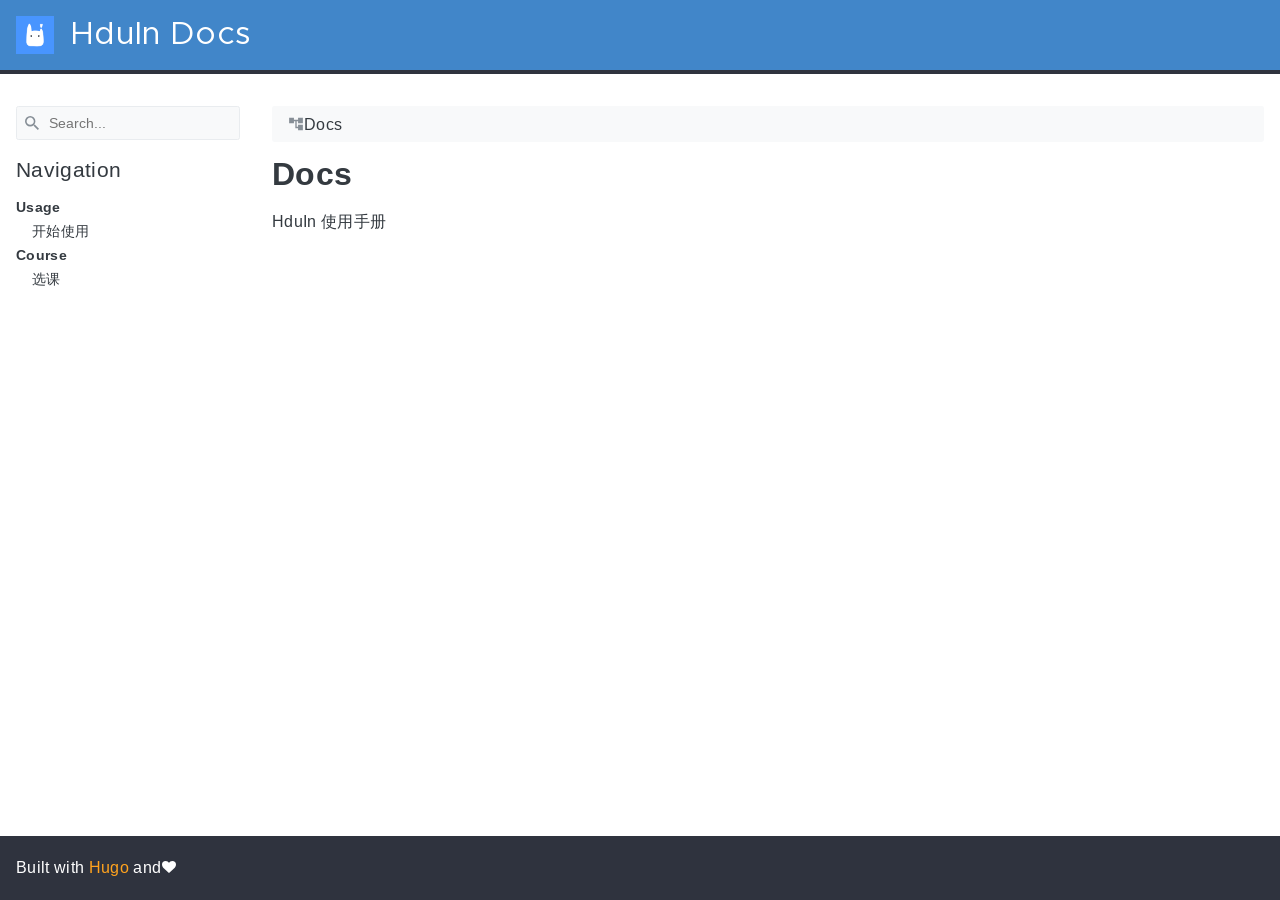
<file: index.html>
<!doctype html><html lang=en><head><meta name=generator content="Hugo 0.79.1"><meta charset=utf-8><meta name=viewport content="width=device-width,initial-scale=1"><meta name=description content="Docs"><title>Docs | HduIn Docs</title><link rel=icon href=/favicon/favicon-32x32.png type=image/x-icon><link rel=preload as=font href=/fonts/Metropolis.woff2 type=font/woff2 crossorigin=anonymous><link rel=preload as=font href=/fonts/LiberationSans.woff2 type=font/woff2 crossorigin=anonymous><link rel=preload as=font href=/fonts/LiberationSans-Bold.woff2 type=font/woff2 crossorigin=anonymous><link rel=preload as=font href=/fonts/LiberationSans-BoldItalic.woff2 type=font/woff2 crossorigin=anonymous><link rel=preload as=font href=/fonts/LiberationSans-Italic.woff2 type=font/woff2 crossorigin=anonymous><link rel=preload as=font href=/fonts/LiberationMono.woff2 type=font/woff2 crossorigin=anonymous><link rel=preload as=font href=/fonts/DroidSans.woff2 type=font/woff2 crossorigin=anonymous><link rel=preload as=font href=/fonts/GeekdocIcons.woff2 type=font/woff2 crossorigin=anonymous><link rel=preload href=/main-bed196f5e7.min.css as=style><link rel=stylesheet href=/main-bed196f5e7.min.css media=all><link rel=preload href=/mobile-2eb10ce87d.min.css as=style><link rel=stylesheet href=/mobile-2eb10ce87d.min.css media="screen and (max-width: 45rem)"><link rel=preload href=/print-16259ad7b8.min.css as=style><link rel=stylesheet href=/print-16259ad7b8.min.css media=print><link rel=preload href=/custom.css as=style><link rel=stylesheet href=/custom.css media=all><link rel=alternate type=application/rss+xml href=https://help.hduin.club/index.xml title="HduIn Docs"></head><body><svg style="position:absolute;width:0;height:0;overflow:hidden" xmlns="http://www.w3.org/2000/svg" xmlns:xlink="http://www.w3.org/1999/xlink"><symbol viewBox="-2.29 -2.29 28.57 28.57" id="arrow_back" xmlns="http://www.w3.org/2000/svg"><path d="M24 10.526v2.947H5.755l8.351 8.421-2.105 2.105-12-12 12-12 2.105 2.105-8.351 8.421H24z"/></symbol><symbol viewBox="-2.29 -2.29 28.57 28.57" id="arrow_left_alt" xmlns="http://www.w3.org/2000/svg"><path d="M5.965 10.526V6.035L0 12l5.965 5.965v-4.491H24v-2.947H5.965z"/></symbol><symbol viewBox="-2.29 -2.29 28.57 28.57" id="arrow_right_alt" xmlns="http://www.w3.org/2000/svg"><path d="M18.035 10.526V6.035L24 12l-5.965 5.965v-4.491H0v-2.947h18.035z"/></symbol><symbol viewBox="-2.29 -2.29 32.57 32.57" id="bitbucket" xmlns="http://www.w3.org/2000/svg"><path d="M15.905 13.355c.189 1.444-1.564 2.578-2.784 1.839-1.375-.602-1.375-2.784-.034-3.403 1.151-.705 2.818.223 2.818 1.564zm1.907-.361c-.309-2.44-3.076-4.056-5.328-3.042-1.426.636-2.389 2.148-2.32 3.747.086 2.097 2.08 3.815 4.176 3.626s3.729-2.234 3.472-4.331zm4.108-9.315c-.756-.997-2.045-1.169-3.179-1.358-3.214-.516-6.513-.533-9.727.034-1.066.172-2.269.361-2.939 1.323 1.1 1.031 2.664 1.186 4.073 1.358 2.544.327 5.156.344 7.699.017 1.426-.172 3.008-.309 4.073-1.375zm.979 17.788c-.481 1.684-.206 3.953-1.994 4.932-3.076 1.701-6.806 1.89-10.191 1.289-1.787-.327-3.884-.894-4.864-2.578-.43-1.65-.705-3.334-.98-5.018l.103-.275.309-.155c5.121 3.386 12.288 3.386 17.427.0.808.241.206 1.22.189 1.805zM26.01 4.951c-.584 3.764-1.255 7.51-1.908 11.257-.189 1.1-1.255 1.719-2.148 2.183-3.214 1.615-6.96 1.89-10.483 1.512-2.389-.258-4.829-.894-6.771-2.389-.911-.705-.911-1.908-1.083-2.922-.602-3.523-1.289-7.046-1.719-10.604.206-1.547 1.942-2.217 3.231-2.698C6.848.654 8.686.362 10.508.19c3.884-.378 7.854-.241 11.618.859 1.341.395 2.784.945 3.695 2.097.412.533.275 1.203.189 1.805z"/></symbol><symbol viewBox="-2.29 -2.29 28.57 28.57" id="bookmark" xmlns="http://www.w3.org/2000/svg"><path d="M15.268 4.392q.868.0 1.532.638t.664 1.506v17.463l-7.659-3.268-7.608 3.268V6.536q0-.868.664-1.506t1.532-.638h10.876zm4.34 14.144V4.392q0-.868-.638-1.532t-1.506-.664H6.537q0-.868.664-1.532T8.733.0h10.876q.868.0 1.532.664t.664 1.532v17.412z"/></symbol><symbol viewBox="-2.29 -2.29 32.57 32.57" id="code" xmlns="http://www.w3.org/2000/svg"><path d="M9.917 24.5a1.75 1.75 0 10-3.501.001 1.75 1.75 0 003.501-.001zm0-21a1.75 1.75.0 10-3.501.001A1.75 1.75.0 009.917 3.5zm11.666 2.333a1.75 1.75 0 10-3.501.001 1.75 1.75 0 003.501-.001zm1.75.0a3.502 3.502.0 01-1.75 3.026c-.055 6.581-4.721 8.039-7.82 9.023-2.898.911-3.846 1.349-3.846 3.117v.474a3.502 3.502.0 011.75 3.026c0 1.932-1.568 3.5-3.5 3.5s-3.5-1.568-3.5-3.5c0-1.294.711-2.424 1.75-3.026V6.526A3.502 3.502.0 014.667 3.5c0-1.932 1.568-3.5 3.5-3.5s3.5 1.568 3.5 3.5a3.502 3.502.0 01-1.75 3.026v9.06c.93-.456 1.914-.766 2.807-1.039 3.391-1.075 5.323-1.878 5.359-5.687a3.502 3.502.0 01-1.75-3.026c0-1.932 1.568-3.5 3.5-3.5s3.5 1.568 3.5 3.5z"/></symbol><symbol viewBox="-2.29 -2.29 36.57 36.57" id="date" xmlns="http://www.w3.org/2000/svg"><path d="M27.192 28.844V11.192H4.808v17.652h22.384zm0-25.689q1.277.0 2.253.976t.976 2.253v22.459q0 1.277-.976 2.216t-2.253.939H4.808q-1.352.0-2.291-.901t-.939-2.253V6.385q0-1.277.939-2.253t2.291-.976h1.577V.001h3.23v3.155h12.769V.001h3.23v3.155h1.577zm-3.155 11.267v3.155h-3.23v-3.155h3.23zm-6.46.0v3.155h-3.155v-3.155h3.155zm-6.384.0v3.155h-3.23v-3.155h3.23z"/></symbol><symbol viewBox="-2.29 -2.29 36.57 36.57" id="download" xmlns="http://www.w3.org/2000/svg"><path d="M2.866 28.209h26.269v3.79H2.866v-3.79zm26.268-16.925L16 24.418 2.866 11.284h7.493V.001h11.283v11.283h7.493z"/></symbol><symbol viewBox="-2.29 -2.29 36.57 36.57" id="email" xmlns="http://www.w3.org/2000/svg"><path d="M28.845 9.615v-3.23L16 14.422 3.155 6.385v3.23L16 17.577zm0-6.46q1.277.0 2.216.977T32 6.385v19.23q0 1.277-.939 2.253t-2.216.977H3.155q-1.277.0-2.216-.977T0 25.615V6.385q0-1.277.939-2.253t2.216-.977h25.69z"/></symbol><symbol viewBox="-2.29 -2.29 32.57 32.57" id="git" xmlns="http://www.w3.org/2000/svg"><path d="M27.472 12.753 15.247.529a1.803 1.803.0 00-2.55.0l-2.84 2.84 2.137 2.137a2.625 2.625.0 013.501 3.501l3.499 3.499a2.625 2.625.0 11-1.237 1.237l-3.499-3.499c-.083.04-.169.075-.257.106v7.3a2.626 2.626.0 11-1.75.0v-7.3a2.626 2.626.0 01-1.494-3.607L8.62 4.606l-8.09 8.09a1.805 1.805.0 000 2.551l12.225 12.224a1.803 1.803.0 002.55.0l12.168-12.168a1.805 1.805.0 000-2.551z"/></symbol><symbol viewBox="-2.29 -2.29 36.57 36.57" id="github" xmlns="http://www.w3.org/2000/svg"><path d="M16 .394c8.833.0 15.999 7.166 15.999 15.999.0 7.062-4.583 13.062-10.937 15.187-.813.146-1.104-.354-1.104-.771.0-.521.021-2.25.021-4.396.0-1.5-.5-2.458-1.083-2.958 3.562-.396 7.312-1.75 7.312-7.896.0-1.75-.625-3.167-1.646-4.291.167-.417.708-2.042-.167-4.25-1.333-.417-4.396 1.646-4.396 1.646a15.032 15.032.0 00-8 0S8.937 6.602 7.603 7.018c-.875 2.208-.333 3.833-.167 4.25-1.021 1.125-1.646 2.542-1.646 4.291.0 6.125 3.729 7.5 7.291 7.896-.458.417-.875 1.125-1.021 2.146-.917.417-3.25 1.125-4.646-1.333-.875-1.521-2.458-1.646-2.458-1.646-1.562-.021-.104.979-.104.979 1.042.479 1.771 2.333 1.771 2.333.938 2.854 5.396 1.896 5.396 1.896.0 1.333.021 2.583.021 2.979.0.417-.292.917-1.104.771C4.582 29.455-.001 23.455-.001 16.393-.001 7.56 7.165.394 15.998.394zM6.063 23.372c.042-.083-.021-.187-.146-.25-.125-.042-.229-.021-.271.042-.042.083.021.187.146.25.104.062.229.042.271-.042zm.646.709c.083-.062.062-.208-.042-.333-.104-.104-.25-.146-.333-.062-.083.062-.062.208.042.333.104.104.25.146.333.062zm.625.937c.104-.083.104-.25.0-.396-.083-.146-.25-.208-.354-.125-.104.062-.104.229.0.375s.271.208.354.146zm.875.875c.083-.083.042-.271-.083-.396-.146-.146-.333-.167-.417-.062-.104.083-.062.271.083.396.146.146.333.167.417.062zm1.187.521c.042-.125-.083-.271-.271-.333-.167-.042-.354.021-.396.146s.083.271.271.312c.167.062.354.0.396-.125zm1.313.104c0-.146-.167-.25-.354-.229-.187.0-.333.104-.333.229.0.146.146.25.354.229.187.0.333-.104.333-.229zm1.208-.208c-.021-.125-.187-.208-.375-.187-.187.042-.312.167-.292.312.021.125.187.208.375.167s.312-.167.292-.292z"/></symbol><symbol viewBox="-2.29 -2.29 32.57 32.57" id="gitlab" xmlns="http://www.w3.org/2000/svg"><path d="M1.629 11.034 14 26.888.442 17.048a1.09 1.09.0 01-.39-1.203l1.578-4.811zm7.217.0h10.309l-5.154 15.854zM5.753 1.475l3.093 9.559H1.63l3.093-9.559a.548.548.0 011.031.0zm20.618 9.559 1.578 4.811c.141.437-.016.922-.39 1.203l-13.558 9.84 12.371-15.854zm0 0h-7.216l3.093-9.559a.548.548.0 011.031.0z"/></symbol><symbol viewBox="-2.29 -2.29 36.57 36.57" id="heart" xmlns="http://www.w3.org/2000/svg"><path d="M16 29.714a1.11 1.11.0 01-.786-.321L4.072 18.643c-.143-.125-4.071-3.714-4.071-8 0-5.232 3.196-8.357 8.535-8.357 3.125.0 6.053 2.464 7.464 3.857 1.411-1.393 4.339-3.857 7.464-3.857 5.339.0 8.535 3.125 8.535 8.357.0 4.286-3.928 7.875-4.089 8.035L16.785 29.392c-.214.214-.5.321-.786.321z"/></symbol><symbol viewBox="-2.29 -2.29 32.57 32.57" id="keyborad_arrow_down" xmlns="http://www.w3.org/2000/svg"><path d="M3.281 5.36 14 16.079 24.719 5.36 28 8.641l-14 14-14-14z"/></symbol><symbol viewBox="-2.29 -2.29 36.57 36.57" id="keyborad_arrow_left" xmlns="http://www.w3.org/2000/svg"><path d="M25.875 28.25 22.125 32 6.126 16.001 22.125.002l3.75 3.75-12.25 12.25z"/></symbol><symbol viewBox="-2.29 -2.29 36.57 36.57" id="keyborad_arrow_right" xmlns="http://www.w3.org/2000/svg"><path d="M6.125 28.25 18.375 16 6.125 3.75 9.875.0l15.999 15.999L9.875 31.998z"/></symbol><symbol viewBox="-2.29 -2.29 36.57 36.57" id="link" xmlns="http://www.w3.org/2000/svg"><path d="M24.037 7.963q3.305.0 5.634 2.366T32 16t-2.329 5.671-5.634 2.366h-6.46v-3.08h6.46q2.028.0 3.493-1.465t1.465-3.493-1.465-3.493-3.493-1.465h-6.46v-3.08h6.46zM9.615 17.578v-3.155h12.77v3.155H9.615zM3.005 16q0 2.028 1.465 3.493t3.493 1.465h6.46v3.08h-6.46q-3.305.0-5.634-2.366T0 16.001t2.329-5.671 5.634-2.366h6.46v3.08h-6.46q-2.028.0-3.493 1.465t-1.465 3.493z"/></symbol><symbol viewBox="-2.29 -2.29 36.57 36.57" id="menu" xmlns="http://www.w3.org/2000/svg"><path d="M.001 5.334h31.998v3.583H.001V5.334zm0 12.416v-3.5h31.998v3.5H.001zm0 8.916v-3.583h31.998v3.583H.001z"/></symbol><symbol viewBox="-2.29 -2.29 32.57 32.57" id="notification" xmlns="http://www.w3.org/2000/svg"><path d="M22.615 19.384l2.894 2.894v1.413H2.49v-1.413l2.894-2.894V12.25q0-3.365 1.716-5.856t4.745-3.231v-1.01q0-.875.606-1.514T13.999.0t1.548.639.606 1.514v1.01q3.029.74 4.745 3.231t1.716 5.856v7.134zM14 27.999q-1.211.0-2.053-.808t-.841-2.019h5.788q0 1.144-.875 1.986T14 27.999z"/></symbol><symbol viewBox="-2.29 -2.29 32.57 32.57" id="path" xmlns="http://www.w3.org/2000/svg"><path d="M28 12.62h-9.793V8.414h-2.826v11.173h2.826v-4.206H28V26.62h-9.793v-4.206H12.62v-14H9.794v4.206H.001V1.381h9.793v4.206h8.413V1.381H28V12.62z"/></symbol><symbol viewBox="-2.29 -2.29 36.57 36.57" id="person" xmlns="http://www.w3.org/2000/svg"><path d="M16 20.023q5.052.0 10.526 2.199t5.473 5.754v4.023H0v-4.023q0-3.555 5.473-5.754t10.526-2.199zM16 16q-3.275.0-5.614-2.339T8.047 8.047t2.339-5.661T16 0t5.614 2.386 2.339 5.661-2.339 5.614T16 16z"/></symbol><symbol viewBox="-2.29 -2.29 36.57 36.57" id="search" xmlns="http://www.w3.org/2000/svg"><path d="M11.925 20.161q3.432.0 5.834-2.402t2.402-5.834-2.402-5.834-5.834-2.402-5.834 2.402-2.402 5.834 2.402 5.834 5.834 2.402zm10.981.0L32 29.255 29.255 32l-9.094-9.094v-1.458l-.515-.515q-3.26 2.831-7.721 2.831-4.976.0-8.45-3.432T.001 11.925t3.474-8.45 8.45-3.474 8.407 3.474 3.432 8.45q0 1.802-.858 4.075t-1.973 3.646l.515.515h1.458z"/></symbol><symbol viewBox="-2.29 -2.29 32.57 32.57" id="shield" xmlns="http://www.w3.org/2000/svg"><path d="M22.167 15.166V3.5h-8.166v20.726c.93-.492 2.424-1.349 3.883-2.497 1.95-1.531 4.284-3.919 4.284-6.562zm3.499-13.999v14c0 7.674-10.737 12.523-11.192 12.724-.146.073-.31.109-.474.109s-.328-.036-.474-.109c-.456-.201-11.192-5.049-11.192-12.724v-14C2.334.529 2.863.0 3.501.0H24.5c.638.0 1.167.529 1.167 1.167z"/></symbol><symbol viewBox="-2.29 -2.29 32.57 32.57" id="tags" xmlns="http://www.w3.org/2000/svg"><path d="M6.606 7.549c0-1.047-.84-1.887-1.887-1.887s-1.887.84-1.887 1.887.84 1.887 1.887 1.887 1.887-.84 1.887-1.887zm15.732 8.493c0 .501-.206.988-.546 1.327l-7.239 7.254c-.354.339-.84.546-1.342.546s-.988-.206-1.327-.546L1.342 14.066C.59 13.329.0 11.899.0 10.852V4.718a1.9 1.9.0 011.887-1.887h6.134c1.047.0 2.477.59 3.229 1.342L21.792 14.7c.339.354.546.84.546 1.342zm5.661.0c0 .501-.206.988-.546 1.327l-7.239 7.254c-.354.339-.84.546-1.342.546-.767.0-1.15-.354-1.651-.87l6.93-6.93c.339-.339.546-.826.546-1.327s-.206-.988-.546-1.342L13.609 4.173c-.752-.752-2.182-1.342-3.229-1.342h3.303c1.047.0 2.477.59 3.229 1.342L27.454 14.7c.339.354.546.84.546 1.342z"/></symbol><symbol viewBox="-2.29 -2.29 36.57 36.57" id="telescope" xmlns="http://www.w3.org/2000/svg"><path d="M25.026 3.335a.466.466.0 00-.646-.238L13.362 8.91a.463.463.0 00-.216.575l.227.593-6.36 3.488a.462.462.0 00-.205.583l.211.508-6.755 3.228a.463.463.0 00-.228.595l1.386 3.341a.463.463.0 00.583.259l7.056-2.5.211.508a.462.462.0 00.557.267l6.733-1.941.202.527a.46.46.0 00.566.277l12.03-3.702a.46.46.0 00.293-.613L25.026 3.335zM2.109 21.061l-1.049-2.53 6.314-3.018 1.332 3.211-6.596 2.337zm7.857-1.708-.22-.531-1.706-4.113-.22-.53 5.863-3.216 2.197 5.676.347.908-6.261 1.806zm7.505-1.146-.188-.491c-.003-.01-.001-.022-.006-.032l-.572-1.478-2.549-6.668 10.201-5.381 4.249 10.624-11.136 3.428zm8.943-16.723a.463.463.0 00-.86.344l5.552 13.88181a.464.464 0 00.602.258.464.464 0 00.258-.602L26.413 1.484zM16.268 20.627h-2.776c-1.055.0-1.851.796-1.851 1.851v1.217l-5.44 6.347a.462.462.0 10.702.602l5.415-6.316h2.101v6.015a.463.463.0 00.926.0v-6.015h2.101l5.414 6.316a.462.462.0 10.703-.602l-5.44-6.347v-1.148c0-1.076-.813-1.92-1.851-1.92zm.925 2.777h-4.627v-.925c0-.545.38-.925.925-.925h2.776c.527.0.925.428.925.995v.856z"/></symbol></svg><div class=wrapper><input type=checkbox class=hidden id=menu-control><header class=gdoc-header><div class="container flex align-center justify-between"><label for=menu-control class=gdoc-nav__control><svg class="icon menu"><use xlink:href="#menu"/></svg><svg class="icon arrow-back"><use xlink:href="#arrow_back"/></svg></label><a class=gdoc-header__link href=https://help.hduin.club/><span class="gdoc-brand flex align-center"><img class=gdoc-brand__img src=/logo.png alt width=38 height=38>
HduIn Docs</span></a></div></header><main class="container flex flex-even"><aside class=gdoc-nav><nav><div class=gdoc-search><svg class="icon search"><use xlink:href="#search"/></svg><input type=text id=gdoc-search-input class=gdoc-search__input placeholder=Search... aria-label=Search maxlength=64><div class="gdoc-search__spinner spinner hidden"></div><ul id=gdoc-search-results class=gdoc-search__list></ul></div><section class=gdoc-nav--main><h2>Navigation</h2><ul class=gdoc-nav__list><li><span class=flex>Usage</span><ul class=gdoc-nav__list><li><span class=flex><a href=/usage/install/ class=gdoc-nav__entry>开始使用</a></span></li></ul></li><li><span class=flex>Course</span><ul class=gdoc-nav__list><li><span class=flex><a href=/course/select/ class=gdoc-nav__entry>选课</a></span></li></ul></li></ul></section><section class=gdoc-nav--more></section></nav></aside><div class=gdoc-page><div class="gdoc-page__header flex flex-wrap justify-between hidden-mobile" itemscope itemtype=http://data-vocabulary.org/Breadcrumb><span><span class=breadcrumb><svg class="icon path"><use xlink:href="#path"/></svg>Docs</span></span>
<span></span></div><article class=gdoc-markdown><h1>Docs</h1><p>HduIn 使用手册</p></article><div class="gdoc-page__footer flex flex-wrap justify-between"></div></div></main><footer class=gdoc-footer><div class="container flex flex-wrap"><span class=gdoc-footer__item>Built with <a href=https://gohugo.io/ class=gdoc-footer__link>Hugo</a> and<svg class="icon heart"><use xlink:href="#heart"/></svg></span></div></footer></div><script defer src=/js/en.search.min.729a1786df29e4aa42b382bb1af1af60c3f8950f3e0188c4eae401a36c360e19.js></script><script defer src=/js/clipboard-af8ab36589.min.js></script><script>document.addEventListener("DOMContentLoaded",function(event){var clipboard=new ClipboardJS('.clip');});</script></body></html>
</file>
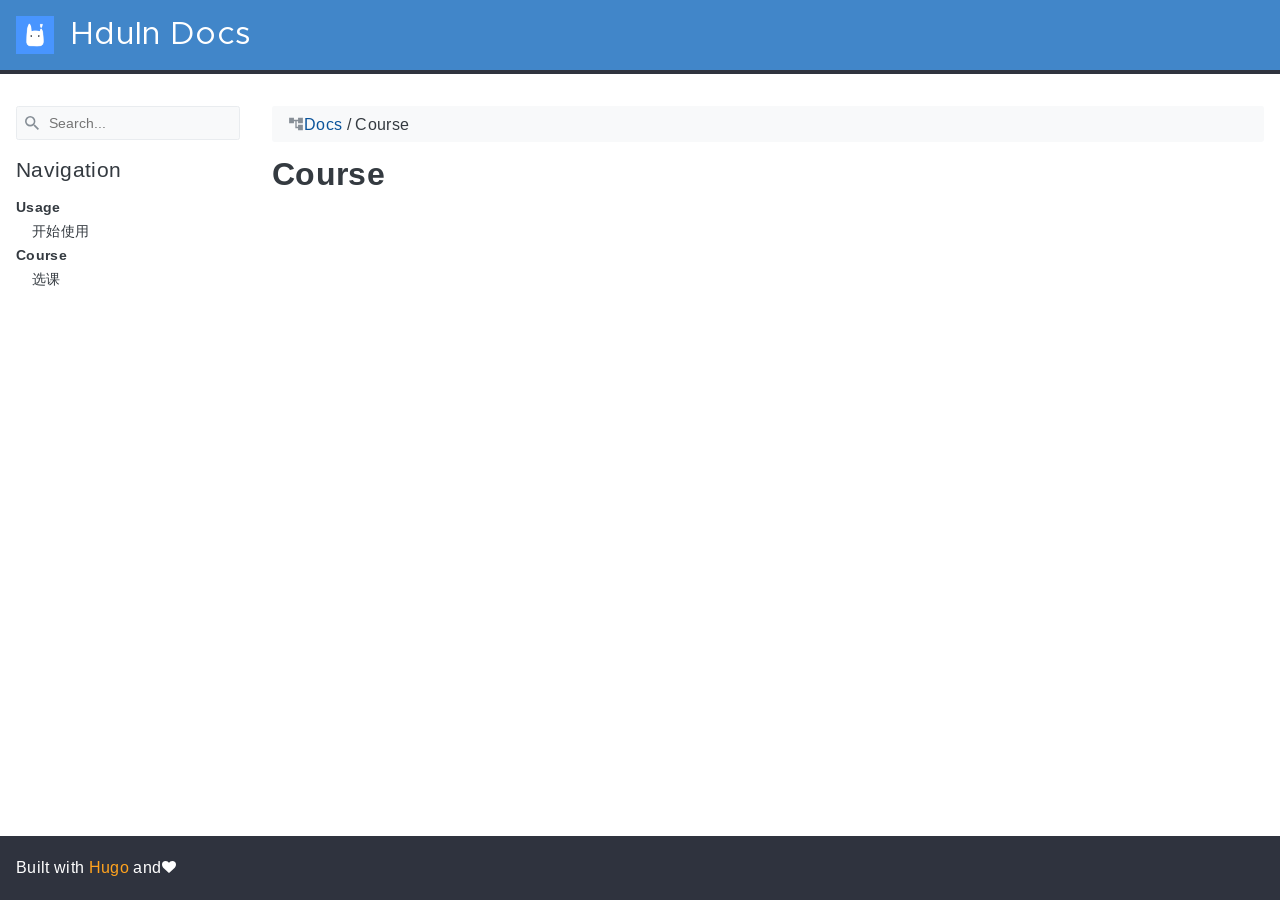
<file: course/index.html>
<!doctype html><html lang=en><head><meta charset=utf-8><meta name=viewport content="width=device-width,initial-scale=1"><meta name=description content="Course"><title>Course | HduIn Docs</title><link rel=icon href=/favicon/favicon-32x32.png type=image/x-icon><link rel=preload as=font href=/fonts/Metropolis.woff2 type=font/woff2 crossorigin=anonymous><link rel=preload as=font href=/fonts/LiberationSans.woff2 type=font/woff2 crossorigin=anonymous><link rel=preload as=font href=/fonts/LiberationSans-Bold.woff2 type=font/woff2 crossorigin=anonymous><link rel=preload as=font href=/fonts/LiberationSans-BoldItalic.woff2 type=font/woff2 crossorigin=anonymous><link rel=preload as=font href=/fonts/LiberationSans-Italic.woff2 type=font/woff2 crossorigin=anonymous><link rel=preload as=font href=/fonts/LiberationMono.woff2 type=font/woff2 crossorigin=anonymous><link rel=preload as=font href=/fonts/DroidSans.woff2 type=font/woff2 crossorigin=anonymous><link rel=preload as=font href=/fonts/GeekdocIcons.woff2 type=font/woff2 crossorigin=anonymous><link rel=preload href=/main-bed196f5e7.min.css as=style><link rel=stylesheet href=/main-bed196f5e7.min.css media=all><link rel=preload href=/mobile-2eb10ce87d.min.css as=style><link rel=stylesheet href=/mobile-2eb10ce87d.min.css media="screen and (max-width: 45rem)"><link rel=preload href=/print-16259ad7b8.min.css as=style><link rel=stylesheet href=/print-16259ad7b8.min.css media=print><link rel=preload href=/custom.css as=style><link rel=stylesheet href=/custom.css media=all><link rel=alternate type=application/rss+xml href=https://help.hduin.club/course/index.xml title="HduIn Docs"></head><body><svg style="position:absolute;width:0;height:0;overflow:hidden" xmlns="http://www.w3.org/2000/svg" xmlns:xlink="http://www.w3.org/1999/xlink"><symbol viewBox="-2.29 -2.29 28.57 28.57" id="arrow_back" xmlns="http://www.w3.org/2000/svg"><path d="M24 10.526v2.947H5.755l8.351 8.421-2.105 2.105-12-12 12-12 2.105 2.105-8.351 8.421H24z"/></symbol><symbol viewBox="-2.29 -2.29 28.57 28.57" id="arrow_left_alt" xmlns="http://www.w3.org/2000/svg"><path d="M5.965 10.526V6.035L0 12l5.965 5.965v-4.491H24v-2.947H5.965z"/></symbol><symbol viewBox="-2.29 -2.29 28.57 28.57" id="arrow_right_alt" xmlns="http://www.w3.org/2000/svg"><path d="M18.035 10.526V6.035L24 12l-5.965 5.965v-4.491H0v-2.947h18.035z"/></symbol><symbol viewBox="-2.29 -2.29 32.57 32.57" id="bitbucket" xmlns="http://www.w3.org/2000/svg"><path d="M15.905 13.355c.189 1.444-1.564 2.578-2.784 1.839-1.375-.602-1.375-2.784-.034-3.403 1.151-.705 2.818.223 2.818 1.564zm1.907-.361c-.309-2.44-3.076-4.056-5.328-3.042-1.426.636-2.389 2.148-2.32 3.747.086 2.097 2.08 3.815 4.176 3.626s3.729-2.234 3.472-4.331zm4.108-9.315c-.756-.997-2.045-1.169-3.179-1.358-3.214-.516-6.513-.533-9.727.034-1.066.172-2.269.361-2.939 1.323 1.1 1.031 2.664 1.186 4.073 1.358 2.544.327 5.156.344 7.699.017 1.426-.172 3.008-.309 4.073-1.375zm.979 17.788c-.481 1.684-.206 3.953-1.994 4.932-3.076 1.701-6.806 1.89-10.191 1.289-1.787-.327-3.884-.894-4.864-2.578-.43-1.65-.705-3.334-.98-5.018l.103-.275.309-.155c5.121 3.386 12.288 3.386 17.427.0.808.241.206 1.22.189 1.805zM26.01 4.951c-.584 3.764-1.255 7.51-1.908 11.257-.189 1.1-1.255 1.719-2.148 2.183-3.214 1.615-6.96 1.89-10.483 1.512-2.389-.258-4.829-.894-6.771-2.389-.911-.705-.911-1.908-1.083-2.922-.602-3.523-1.289-7.046-1.719-10.604.206-1.547 1.942-2.217 3.231-2.698C6.848.654 8.686.362 10.508.19c3.884-.378 7.854-.241 11.618.859 1.341.395 2.784.945 3.695 2.097.412.533.275 1.203.189 1.805z"/></symbol><symbol viewBox="-2.29 -2.29 28.57 28.57" id="bookmark" xmlns="http://www.w3.org/2000/svg"><path d="M15.268 4.392q.868.0 1.532.638t.664 1.506v17.463l-7.659-3.268-7.608 3.268V6.536q0-.868.664-1.506t1.532-.638h10.876zm4.34 14.144V4.392q0-.868-.638-1.532t-1.506-.664H6.537q0-.868.664-1.532T8.733.0h10.876q.868.0 1.532.664t.664 1.532v17.412z"/></symbol><symbol viewBox="-2.29 -2.29 32.57 32.57" id="code" xmlns="http://www.w3.org/2000/svg"><path d="M9.917 24.5a1.75 1.75 0 10-3.501.001 1.75 1.75 0 003.501-.001zm0-21a1.75 1.75.0 10-3.501.001A1.75 1.75.0 009.917 3.5zm11.666 2.333a1.75 1.75 0 10-3.501.001 1.75 1.75 0 003.501-.001zm1.75.0a3.502 3.502.0 01-1.75 3.026c-.055 6.581-4.721 8.039-7.82 9.023-2.898.911-3.846 1.349-3.846 3.117v.474a3.502 3.502.0 011.75 3.026c0 1.932-1.568 3.5-3.5 3.5s-3.5-1.568-3.5-3.5c0-1.294.711-2.424 1.75-3.026V6.526A3.502 3.502.0 014.667 3.5c0-1.932 1.568-3.5 3.5-3.5s3.5 1.568 3.5 3.5a3.502 3.502.0 01-1.75 3.026v9.06c.93-.456 1.914-.766 2.807-1.039 3.391-1.075 5.323-1.878 5.359-5.687a3.502 3.502.0 01-1.75-3.026c0-1.932 1.568-3.5 3.5-3.5s3.5 1.568 3.5 3.5z"/></symbol><symbol viewBox="-2.29 -2.29 36.57 36.57" id="date" xmlns="http://www.w3.org/2000/svg"><path d="M27.192 28.844V11.192H4.808v17.652h22.384zm0-25.689q1.277.0 2.253.976t.976 2.253v22.459q0 1.277-.976 2.216t-2.253.939H4.808q-1.352.0-2.291-.901t-.939-2.253V6.385q0-1.277.939-2.253t2.291-.976h1.577V.001h3.23v3.155h12.769V.001h3.23v3.155h1.577zm-3.155 11.267v3.155h-3.23v-3.155h3.23zm-6.46.0v3.155h-3.155v-3.155h3.155zm-6.384.0v3.155h-3.23v-3.155h3.23z"/></symbol><symbol viewBox="-2.29 -2.29 36.57 36.57" id="download" xmlns="http://www.w3.org/2000/svg"><path d="M2.866 28.209h26.269v3.79H2.866v-3.79zm26.268-16.925L16 24.418 2.866 11.284h7.493V.001h11.283v11.283h7.493z"/></symbol><symbol viewBox="-2.29 -2.29 36.57 36.57" id="email" xmlns="http://www.w3.org/2000/svg"><path d="M28.845 9.615v-3.23L16 14.422 3.155 6.385v3.23L16 17.577zm0-6.46q1.277.0 2.216.977T32 6.385v19.23q0 1.277-.939 2.253t-2.216.977H3.155q-1.277.0-2.216-.977T0 25.615V6.385q0-1.277.939-2.253t2.216-.977h25.69z"/></symbol><symbol viewBox="-2.29 -2.29 32.57 32.57" id="git" xmlns="http://www.w3.org/2000/svg"><path d="M27.472 12.753 15.247.529a1.803 1.803.0 00-2.55.0l-2.84 2.84 2.137 2.137a2.625 2.625.0 013.501 3.501l3.499 3.499a2.625 2.625.0 11-1.237 1.237l-3.499-3.499c-.083.04-.169.075-.257.106v7.3a2.626 2.626.0 11-1.75.0v-7.3a2.626 2.626.0 01-1.494-3.607L8.62 4.606l-8.09 8.09a1.805 1.805.0 000 2.551l12.225 12.224a1.803 1.803.0 002.55.0l12.168-12.168a1.805 1.805.0 000-2.551z"/></symbol><symbol viewBox="-2.29 -2.29 36.57 36.57" id="github" xmlns="http://www.w3.org/2000/svg"><path d="M16 .394c8.833.0 15.999 7.166 15.999 15.999.0 7.062-4.583 13.062-10.937 15.187-.813.146-1.104-.354-1.104-.771.0-.521.021-2.25.021-4.396.0-1.5-.5-2.458-1.083-2.958 3.562-.396 7.312-1.75 7.312-7.896.0-1.75-.625-3.167-1.646-4.291.167-.417.708-2.042-.167-4.25-1.333-.417-4.396 1.646-4.396 1.646a15.032 15.032.0 00-8 0S8.937 6.602 7.603 7.018c-.875 2.208-.333 3.833-.167 4.25-1.021 1.125-1.646 2.542-1.646 4.291.0 6.125 3.729 7.5 7.291 7.896-.458.417-.875 1.125-1.021 2.146-.917.417-3.25 1.125-4.646-1.333-.875-1.521-2.458-1.646-2.458-1.646-1.562-.021-.104.979-.104.979 1.042.479 1.771 2.333 1.771 2.333.938 2.854 5.396 1.896 5.396 1.896.0 1.333.021 2.583.021 2.979.0.417-.292.917-1.104.771C4.582 29.455-.001 23.455-.001 16.393-.001 7.56 7.165.394 15.998.394zM6.063 23.372c.042-.083-.021-.187-.146-.25-.125-.042-.229-.021-.271.042-.042.083.021.187.146.25.104.062.229.042.271-.042zm.646.709c.083-.062.062-.208-.042-.333-.104-.104-.25-.146-.333-.062-.083.062-.062.208.042.333.104.104.25.146.333.062zm.625.937c.104-.083.104-.25.0-.396-.083-.146-.25-.208-.354-.125-.104.062-.104.229.0.375s.271.208.354.146zm.875.875c.083-.083.042-.271-.083-.396-.146-.146-.333-.167-.417-.062-.104.083-.062.271.083.396.146.146.333.167.417.062zm1.187.521c.042-.125-.083-.271-.271-.333-.167-.042-.354.021-.396.146s.083.271.271.312c.167.062.354.0.396-.125zm1.313.104c0-.146-.167-.25-.354-.229-.187.0-.333.104-.333.229.0.146.146.25.354.229.187.0.333-.104.333-.229zm1.208-.208c-.021-.125-.187-.208-.375-.187-.187.042-.312.167-.292.312.021.125.187.208.375.167s.312-.167.292-.292z"/></symbol><symbol viewBox="-2.29 -2.29 32.57 32.57" id="gitlab" xmlns="http://www.w3.org/2000/svg"><path d="M1.629 11.034 14 26.888.442 17.048a1.09 1.09.0 01-.39-1.203l1.578-4.811zm7.217.0h10.309l-5.154 15.854zM5.753 1.475l3.093 9.559H1.63l3.093-9.559a.548.548.0 011.031.0zm20.618 9.559 1.578 4.811c.141.437-.016.922-.39 1.203l-13.558 9.84 12.371-15.854zm0 0h-7.216l3.093-9.559a.548.548.0 011.031.0z"/></symbol><symbol viewBox="-2.29 -2.29 36.57 36.57" id="heart" xmlns="http://www.w3.org/2000/svg"><path d="M16 29.714a1.11 1.11.0 01-.786-.321L4.072 18.643c-.143-.125-4.071-3.714-4.071-8 0-5.232 3.196-8.357 8.535-8.357 3.125.0 6.053 2.464 7.464 3.857 1.411-1.393 4.339-3.857 7.464-3.857 5.339.0 8.535 3.125 8.535 8.357.0 4.286-3.928 7.875-4.089 8.035L16.785 29.392c-.214.214-.5.321-.786.321z"/></symbol><symbol viewBox="-2.29 -2.29 32.57 32.57" id="keyborad_arrow_down" xmlns="http://www.w3.org/2000/svg"><path d="M3.281 5.36 14 16.079 24.719 5.36 28 8.641l-14 14-14-14z"/></symbol><symbol viewBox="-2.29 -2.29 36.57 36.57" id="keyborad_arrow_left" xmlns="http://www.w3.org/2000/svg"><path d="M25.875 28.25 22.125 32 6.126 16.001 22.125.002l3.75 3.75-12.25 12.25z"/></symbol><symbol viewBox="-2.29 -2.29 36.57 36.57" id="keyborad_arrow_right" xmlns="http://www.w3.org/2000/svg"><path d="M6.125 28.25 18.375 16 6.125 3.75 9.875.0l15.999 15.999L9.875 31.998z"/></symbol><symbol viewBox="-2.29 -2.29 36.57 36.57" id="link" xmlns="http://www.w3.org/2000/svg"><path d="M24.037 7.963q3.305.0 5.634 2.366T32 16t-2.329 5.671-5.634 2.366h-6.46v-3.08h6.46q2.028.0 3.493-1.465t1.465-3.493-1.465-3.493-3.493-1.465h-6.46v-3.08h6.46zM9.615 17.578v-3.155h12.77v3.155H9.615zM3.005 16q0 2.028 1.465 3.493t3.493 1.465h6.46v3.08h-6.46q-3.305.0-5.634-2.366T0 16.001t2.329-5.671 5.634-2.366h6.46v3.08h-6.46q-2.028.0-3.493 1.465t-1.465 3.493z"/></symbol><symbol viewBox="-2.29 -2.29 36.57 36.57" id="menu" xmlns="http://www.w3.org/2000/svg"><path d="M.001 5.334h31.998v3.583H.001V5.334zm0 12.416v-3.5h31.998v3.5H.001zm0 8.916v-3.583h31.998v3.583H.001z"/></symbol><symbol viewBox="-2.29 -2.29 32.57 32.57" id="notification" xmlns="http://www.w3.org/2000/svg"><path d="M22.615 19.384l2.894 2.894v1.413H2.49v-1.413l2.894-2.894V12.25q0-3.365 1.716-5.856t4.745-3.231v-1.01q0-.875.606-1.514T13.999.0t1.548.639.606 1.514v1.01q3.029.74 4.745 3.231t1.716 5.856v7.134zM14 27.999q-1.211.0-2.053-.808t-.841-2.019h5.788q0 1.144-.875 1.986T14 27.999z"/></symbol><symbol viewBox="-2.29 -2.29 32.57 32.57" id="path" xmlns="http://www.w3.org/2000/svg"><path d="M28 12.62h-9.793V8.414h-2.826v11.173h2.826v-4.206H28V26.62h-9.793v-4.206H12.62v-14H9.794v4.206H.001V1.381h9.793v4.206h8.413V1.381H28V12.62z"/></symbol><symbol viewBox="-2.29 -2.29 36.57 36.57" id="person" xmlns="http://www.w3.org/2000/svg"><path d="M16 20.023q5.052.0 10.526 2.199t5.473 5.754v4.023H0v-4.023q0-3.555 5.473-5.754t10.526-2.199zM16 16q-3.275.0-5.614-2.339T8.047 8.047t2.339-5.661T16 0t5.614 2.386 2.339 5.661-2.339 5.614T16 16z"/></symbol><symbol viewBox="-2.29 -2.29 36.57 36.57" id="search" xmlns="http://www.w3.org/2000/svg"><path d="M11.925 20.161q3.432.0 5.834-2.402t2.402-5.834-2.402-5.834-5.834-2.402-5.834 2.402-2.402 5.834 2.402 5.834 5.834 2.402zm10.981.0L32 29.255 29.255 32l-9.094-9.094v-1.458l-.515-.515q-3.26 2.831-7.721 2.831-4.976.0-8.45-3.432T.001 11.925t3.474-8.45 8.45-3.474 8.407 3.474 3.432 8.45q0 1.802-.858 4.075t-1.973 3.646l.515.515h1.458z"/></symbol><symbol viewBox="-2.29 -2.29 32.57 32.57" id="shield" xmlns="http://www.w3.org/2000/svg"><path d="M22.167 15.166V3.5h-8.166v20.726c.93-.492 2.424-1.349 3.883-2.497 1.95-1.531 4.284-3.919 4.284-6.562zm3.499-13.999v14c0 7.674-10.737 12.523-11.192 12.724-.146.073-.31.109-.474.109s-.328-.036-.474-.109c-.456-.201-11.192-5.049-11.192-12.724v-14C2.334.529 2.863.0 3.501.0H24.5c.638.0 1.167.529 1.167 1.167z"/></symbol><symbol viewBox="-2.29 -2.29 32.57 32.57" id="tags" xmlns="http://www.w3.org/2000/svg"><path d="M6.606 7.549c0-1.047-.84-1.887-1.887-1.887s-1.887.84-1.887 1.887.84 1.887 1.887 1.887 1.887-.84 1.887-1.887zm15.732 8.493c0 .501-.206.988-.546 1.327l-7.239 7.254c-.354.339-.84.546-1.342.546s-.988-.206-1.327-.546L1.342 14.066C.59 13.329.0 11.899.0 10.852V4.718a1.9 1.9.0 011.887-1.887h6.134c1.047.0 2.477.59 3.229 1.342L21.792 14.7c.339.354.546.84.546 1.342zm5.661.0c0 .501-.206.988-.546 1.327l-7.239 7.254c-.354.339-.84.546-1.342.546-.767.0-1.15-.354-1.651-.87l6.93-6.93c.339-.339.546-.826.546-1.327s-.206-.988-.546-1.342L13.609 4.173c-.752-.752-2.182-1.342-3.229-1.342h3.303c1.047.0 2.477.59 3.229 1.342L27.454 14.7c.339.354.546.84.546 1.342z"/></symbol><symbol viewBox="-2.29 -2.29 36.57 36.57" id="telescope" xmlns="http://www.w3.org/2000/svg"><path d="M25.026 3.335a.466.466.0 00-.646-.238L13.362 8.91a.463.463.0 00-.216.575l.227.593-6.36 3.488a.462.462.0 00-.205.583l.211.508-6.755 3.228a.463.463.0 00-.228.595l1.386 3.341a.463.463.0 00.583.259l7.056-2.5.211.508a.462.462.0 00.557.267l6.733-1.941.202.527a.46.46.0 00.566.277l12.03-3.702a.46.46.0 00.293-.613L25.026 3.335zM2.109 21.061l-1.049-2.53 6.314-3.018 1.332 3.211-6.596 2.337zm7.857-1.708-.22-.531-1.706-4.113-.22-.53 5.863-3.216 2.197 5.676.347.908-6.261 1.806zm7.505-1.146-.188-.491c-.003-.01-.001-.022-.006-.032l-.572-1.478-2.549-6.668 10.201-5.381 4.249 10.624-11.136 3.428zm8.943-16.723a.463.463.0 00-.86.344l5.552 13.88181a.464.464 0 00.602.258.464.464 0 00.258-.602L26.413 1.484zM16.268 20.627h-2.776c-1.055.0-1.851.796-1.851 1.851v1.217l-5.44 6.347a.462.462.0 10.702.602l5.415-6.316h2.101v6.015a.463.463.0 00.926.0v-6.015h2.101l5.414 6.316a.462.462.0 10.703-.602l-5.44-6.347v-1.148c0-1.076-.813-1.92-1.851-1.92zm.925 2.777h-4.627v-.925c0-.545.38-.925.925-.925h2.776c.527.0.925.428.925.995v.856z"/></symbol></svg><div class=wrapper><input type=checkbox class=hidden id=menu-control><header class=gdoc-header><div class="container flex align-center justify-between"><label for=menu-control class=gdoc-nav__control><svg class="icon menu"><use xlink:href="#menu"/></svg><svg class="icon arrow-back"><use xlink:href="#arrow_back"/></svg></label><a class=gdoc-header__link href=https://help.hduin.club/><span class="gdoc-brand flex align-center"><img class=gdoc-brand__img src=/logo.png alt width=38 height=38>
HduIn Docs</span></a></div></header><main class="container flex flex-even"><aside class=gdoc-nav><nav><div class=gdoc-search><svg class="icon search"><use xlink:href="#search"/></svg><input type=text id=gdoc-search-input class=gdoc-search__input placeholder=Search... aria-label=Search maxlength=64><div class="gdoc-search__spinner spinner hidden"></div><ul id=gdoc-search-results class=gdoc-search__list></ul></div><section class=gdoc-nav--main><h2>Navigation</h2><ul class=gdoc-nav__list><li><span class=flex>Usage</span><ul class=gdoc-nav__list><li><span class=flex><a href=/usage/install/ class=gdoc-nav__entry>开始使用</a></span></li></ul></li><li><span class=flex>Course</span><ul class=gdoc-nav__list><li><span class=flex><a href=/course/select/ class=gdoc-nav__entry>选课</a></span></li></ul></li></ul></section><section class=gdoc-nav--more></section></nav></aside><div class=gdoc-page><div class="gdoc-page__header flex flex-wrap justify-between hidden-mobile" itemscope itemtype=http://data-vocabulary.org/Breadcrumb><span><span class=breadcrumb><svg class="icon path"><use xlink:href="#path"/></svg><a href=/>Docs</a> / Course</span></span>
<span></span></div><article class=gdoc-markdown><h1>Course</h1></article><div class="gdoc-page__footer flex flex-wrap justify-between"></div></div></main><footer class=gdoc-footer><div class="container flex flex-wrap"><span class=gdoc-footer__item>Built with <a href=https://gohugo.io/ class=gdoc-footer__link>Hugo</a> and<svg class="icon heart"><use xlink:href="#heart"/></svg></span></div></footer></div><script defer src=/js/en.search.min.729a1786df29e4aa42b382bb1af1af60c3f8950f3e0188c4eae401a36c360e19.js></script><script defer src=/js/clipboard-af8ab36589.min.js></script><script>document.addEventListener("DOMContentLoaded",function(event){var clipboard=new ClipboardJS('.clip');});</script></body></html>
</file>
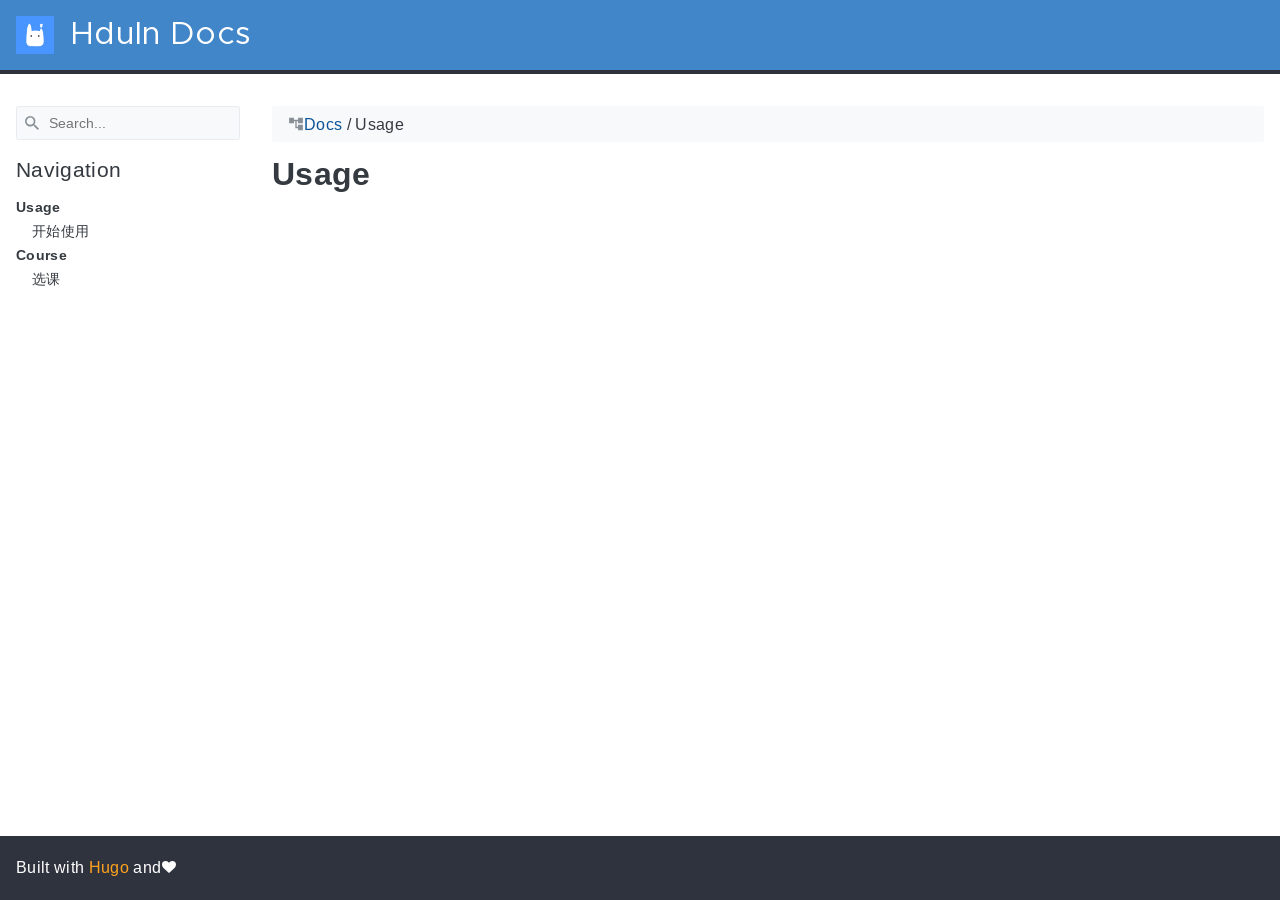
<file: usage/index.html>
<!doctype html><html lang=en><head><meta charset=utf-8><meta name=viewport content="width=device-width,initial-scale=1"><meta name=description content="Usage"><title>Usage | HduIn Docs</title><link rel=icon href=/favicon/favicon-32x32.png type=image/x-icon><link rel=preload as=font href=/fonts/Metropolis.woff2 type=font/woff2 crossorigin=anonymous><link rel=preload as=font href=/fonts/LiberationSans.woff2 type=font/woff2 crossorigin=anonymous><link rel=preload as=font href=/fonts/LiberationSans-Bold.woff2 type=font/woff2 crossorigin=anonymous><link rel=preload as=font href=/fonts/LiberationSans-BoldItalic.woff2 type=font/woff2 crossorigin=anonymous><link rel=preload as=font href=/fonts/LiberationSans-Italic.woff2 type=font/woff2 crossorigin=anonymous><link rel=preload as=font href=/fonts/LiberationMono.woff2 type=font/woff2 crossorigin=anonymous><link rel=preload as=font href=/fonts/DroidSans.woff2 type=font/woff2 crossorigin=anonymous><link rel=preload as=font href=/fonts/GeekdocIcons.woff2 type=font/woff2 crossorigin=anonymous><link rel=preload href=/main-bed196f5e7.min.css as=style><link rel=stylesheet href=/main-bed196f5e7.min.css media=all><link rel=preload href=/mobile-2eb10ce87d.min.css as=style><link rel=stylesheet href=/mobile-2eb10ce87d.min.css media="screen and (max-width: 45rem)"><link rel=preload href=/print-16259ad7b8.min.css as=style><link rel=stylesheet href=/print-16259ad7b8.min.css media=print><link rel=preload href=/custom.css as=style><link rel=stylesheet href=/custom.css media=all><link rel=alternate type=application/rss+xml href=https://help.hduin.club/usage/index.xml title="HduIn Docs"></head><body><svg style="position:absolute;width:0;height:0;overflow:hidden" xmlns="http://www.w3.org/2000/svg" xmlns:xlink="http://www.w3.org/1999/xlink"><symbol viewBox="-2.29 -2.29 28.57 28.57" id="arrow_back" xmlns="http://www.w3.org/2000/svg"><path d="M24 10.526v2.947H5.755l8.351 8.421-2.105 2.105-12-12 12-12 2.105 2.105-8.351 8.421H24z"/></symbol><symbol viewBox="-2.29 -2.29 28.57 28.57" id="arrow_left_alt" xmlns="http://www.w3.org/2000/svg"><path d="M5.965 10.526V6.035L0 12l5.965 5.965v-4.491H24v-2.947H5.965z"/></symbol><symbol viewBox="-2.29 -2.29 28.57 28.57" id="arrow_right_alt" xmlns="http://www.w3.org/2000/svg"><path d="M18.035 10.526V6.035L24 12l-5.965 5.965v-4.491H0v-2.947h18.035z"/></symbol><symbol viewBox="-2.29 -2.29 32.57 32.57" id="bitbucket" xmlns="http://www.w3.org/2000/svg"><path d="M15.905 13.355c.189 1.444-1.564 2.578-2.784 1.839-1.375-.602-1.375-2.784-.034-3.403 1.151-.705 2.818.223 2.818 1.564zm1.907-.361c-.309-2.44-3.076-4.056-5.328-3.042-1.426.636-2.389 2.148-2.32 3.747.086 2.097 2.08 3.815 4.176 3.626s3.729-2.234 3.472-4.331zm4.108-9.315c-.756-.997-2.045-1.169-3.179-1.358-3.214-.516-6.513-.533-9.727.034-1.066.172-2.269.361-2.939 1.323 1.1 1.031 2.664 1.186 4.073 1.358 2.544.327 5.156.344 7.699.017 1.426-.172 3.008-.309 4.073-1.375zm.979 17.788c-.481 1.684-.206 3.953-1.994 4.932-3.076 1.701-6.806 1.89-10.191 1.289-1.787-.327-3.884-.894-4.864-2.578-.43-1.65-.705-3.334-.98-5.018l.103-.275.309-.155c5.121 3.386 12.288 3.386 17.427.0.808.241.206 1.22.189 1.805zM26.01 4.951c-.584 3.764-1.255 7.51-1.908 11.257-.189 1.1-1.255 1.719-2.148 2.183-3.214 1.615-6.96 1.89-10.483 1.512-2.389-.258-4.829-.894-6.771-2.389-.911-.705-.911-1.908-1.083-2.922-.602-3.523-1.289-7.046-1.719-10.604.206-1.547 1.942-2.217 3.231-2.698C6.848.654 8.686.362 10.508.19c3.884-.378 7.854-.241 11.618.859 1.341.395 2.784.945 3.695 2.097.412.533.275 1.203.189 1.805z"/></symbol><symbol viewBox="-2.29 -2.29 28.57 28.57" id="bookmark" xmlns="http://www.w3.org/2000/svg"><path d="M15.268 4.392q.868.0 1.532.638t.664 1.506v17.463l-7.659-3.268-7.608 3.268V6.536q0-.868.664-1.506t1.532-.638h10.876zm4.34 14.144V4.392q0-.868-.638-1.532t-1.506-.664H6.537q0-.868.664-1.532T8.733.0h10.876q.868.0 1.532.664t.664 1.532v17.412z"/></symbol><symbol viewBox="-2.29 -2.29 32.57 32.57" id="code" xmlns="http://www.w3.org/2000/svg"><path d="M9.917 24.5a1.75 1.75 0 10-3.501.001 1.75 1.75 0 003.501-.001zm0-21a1.75 1.75.0 10-3.501.001A1.75 1.75.0 009.917 3.5zm11.666 2.333a1.75 1.75 0 10-3.501.001 1.75 1.75 0 003.501-.001zm1.75.0a3.502 3.502.0 01-1.75 3.026c-.055 6.581-4.721 8.039-7.82 9.023-2.898.911-3.846 1.349-3.846 3.117v.474a3.502 3.502.0 011.75 3.026c0 1.932-1.568 3.5-3.5 3.5s-3.5-1.568-3.5-3.5c0-1.294.711-2.424 1.75-3.026V6.526A3.502 3.502.0 014.667 3.5c0-1.932 1.568-3.5 3.5-3.5s3.5 1.568 3.5 3.5a3.502 3.502.0 01-1.75 3.026v9.06c.93-.456 1.914-.766 2.807-1.039 3.391-1.075 5.323-1.878 5.359-5.687a3.502 3.502.0 01-1.75-3.026c0-1.932 1.568-3.5 3.5-3.5s3.5 1.568 3.5 3.5z"/></symbol><symbol viewBox="-2.29 -2.29 36.57 36.57" id="date" xmlns="http://www.w3.org/2000/svg"><path d="M27.192 28.844V11.192H4.808v17.652h22.384zm0-25.689q1.277.0 2.253.976t.976 2.253v22.459q0 1.277-.976 2.216t-2.253.939H4.808q-1.352.0-2.291-.901t-.939-2.253V6.385q0-1.277.939-2.253t2.291-.976h1.577V.001h3.23v3.155h12.769V.001h3.23v3.155h1.577zm-3.155 11.267v3.155h-3.23v-3.155h3.23zm-6.46.0v3.155h-3.155v-3.155h3.155zm-6.384.0v3.155h-3.23v-3.155h3.23z"/></symbol><symbol viewBox="-2.29 -2.29 36.57 36.57" id="download" xmlns="http://www.w3.org/2000/svg"><path d="M2.866 28.209h26.269v3.79H2.866v-3.79zm26.268-16.925L16 24.418 2.866 11.284h7.493V.001h11.283v11.283h7.493z"/></symbol><symbol viewBox="-2.29 -2.29 36.57 36.57" id="email" xmlns="http://www.w3.org/2000/svg"><path d="M28.845 9.615v-3.23L16 14.422 3.155 6.385v3.23L16 17.577zm0-6.46q1.277.0 2.216.977T32 6.385v19.23q0 1.277-.939 2.253t-2.216.977H3.155q-1.277.0-2.216-.977T0 25.615V6.385q0-1.277.939-2.253t2.216-.977h25.69z"/></symbol><symbol viewBox="-2.29 -2.29 32.57 32.57" id="git" xmlns="http://www.w3.org/2000/svg"><path d="M27.472 12.753 15.247.529a1.803 1.803.0 00-2.55.0l-2.84 2.84 2.137 2.137a2.625 2.625.0 013.501 3.501l3.499 3.499a2.625 2.625.0 11-1.237 1.237l-3.499-3.499c-.083.04-.169.075-.257.106v7.3a2.626 2.626.0 11-1.75.0v-7.3a2.626 2.626.0 01-1.494-3.607L8.62 4.606l-8.09 8.09a1.805 1.805.0 000 2.551l12.225 12.224a1.803 1.803.0 002.55.0l12.168-12.168a1.805 1.805.0 000-2.551z"/></symbol><symbol viewBox="-2.29 -2.29 36.57 36.57" id="github" xmlns="http://www.w3.org/2000/svg"><path d="M16 .394c8.833.0 15.999 7.166 15.999 15.999.0 7.062-4.583 13.062-10.937 15.187-.813.146-1.104-.354-1.104-.771.0-.521.021-2.25.021-4.396.0-1.5-.5-2.458-1.083-2.958 3.562-.396 7.312-1.75 7.312-7.896.0-1.75-.625-3.167-1.646-4.291.167-.417.708-2.042-.167-4.25-1.333-.417-4.396 1.646-4.396 1.646a15.032 15.032.0 00-8 0S8.937 6.602 7.603 7.018c-.875 2.208-.333 3.833-.167 4.25-1.021 1.125-1.646 2.542-1.646 4.291.0 6.125 3.729 7.5 7.291 7.896-.458.417-.875 1.125-1.021 2.146-.917.417-3.25 1.125-4.646-1.333-.875-1.521-2.458-1.646-2.458-1.646-1.562-.021-.104.979-.104.979 1.042.479 1.771 2.333 1.771 2.333.938 2.854 5.396 1.896 5.396 1.896.0 1.333.021 2.583.021 2.979.0.417-.292.917-1.104.771C4.582 29.455-.001 23.455-.001 16.393-.001 7.56 7.165.394 15.998.394zM6.063 23.372c.042-.083-.021-.187-.146-.25-.125-.042-.229-.021-.271.042-.042.083.021.187.146.25.104.062.229.042.271-.042zm.646.709c.083-.062.062-.208-.042-.333-.104-.104-.25-.146-.333-.062-.083.062-.062.208.042.333.104.104.25.146.333.062zm.625.937c.104-.083.104-.25.0-.396-.083-.146-.25-.208-.354-.125-.104.062-.104.229.0.375s.271.208.354.146zm.875.875c.083-.083.042-.271-.083-.396-.146-.146-.333-.167-.417-.062-.104.083-.062.271.083.396.146.146.333.167.417.062zm1.187.521c.042-.125-.083-.271-.271-.333-.167-.042-.354.021-.396.146s.083.271.271.312c.167.062.354.0.396-.125zm1.313.104c0-.146-.167-.25-.354-.229-.187.0-.333.104-.333.229.0.146.146.25.354.229.187.0.333-.104.333-.229zm1.208-.208c-.021-.125-.187-.208-.375-.187-.187.042-.312.167-.292.312.021.125.187.208.375.167s.312-.167.292-.292z"/></symbol><symbol viewBox="-2.29 -2.29 32.57 32.57" id="gitlab" xmlns="http://www.w3.org/2000/svg"><path d="M1.629 11.034 14 26.888.442 17.048a1.09 1.09.0 01-.39-1.203l1.578-4.811zm7.217.0h10.309l-5.154 15.854zM5.753 1.475l3.093 9.559H1.63l3.093-9.559a.548.548.0 011.031.0zm20.618 9.559 1.578 4.811c.141.437-.016.922-.39 1.203l-13.558 9.84 12.371-15.854zm0 0h-7.216l3.093-9.559a.548.548.0 011.031.0z"/></symbol><symbol viewBox="-2.29 -2.29 36.57 36.57" id="heart" xmlns="http://www.w3.org/2000/svg"><path d="M16 29.714a1.11 1.11.0 01-.786-.321L4.072 18.643c-.143-.125-4.071-3.714-4.071-8 0-5.232 3.196-8.357 8.535-8.357 3.125.0 6.053 2.464 7.464 3.857 1.411-1.393 4.339-3.857 7.464-3.857 5.339.0 8.535 3.125 8.535 8.357.0 4.286-3.928 7.875-4.089 8.035L16.785 29.392c-.214.214-.5.321-.786.321z"/></symbol><symbol viewBox="-2.29 -2.29 32.57 32.57" id="keyborad_arrow_down" xmlns="http://www.w3.org/2000/svg"><path d="M3.281 5.36 14 16.079 24.719 5.36 28 8.641l-14 14-14-14z"/></symbol><symbol viewBox="-2.29 -2.29 36.57 36.57" id="keyborad_arrow_left" xmlns="http://www.w3.org/2000/svg"><path d="M25.875 28.25 22.125 32 6.126 16.001 22.125.002l3.75 3.75-12.25 12.25z"/></symbol><symbol viewBox="-2.29 -2.29 36.57 36.57" id="keyborad_arrow_right" xmlns="http://www.w3.org/2000/svg"><path d="M6.125 28.25 18.375 16 6.125 3.75 9.875.0l15.999 15.999L9.875 31.998z"/></symbol><symbol viewBox="-2.29 -2.29 36.57 36.57" id="link" xmlns="http://www.w3.org/2000/svg"><path d="M24.037 7.963q3.305.0 5.634 2.366T32 16t-2.329 5.671-5.634 2.366h-6.46v-3.08h6.46q2.028.0 3.493-1.465t1.465-3.493-1.465-3.493-3.493-1.465h-6.46v-3.08h6.46zM9.615 17.578v-3.155h12.77v3.155H9.615zM3.005 16q0 2.028 1.465 3.493t3.493 1.465h6.46v3.08h-6.46q-3.305.0-5.634-2.366T0 16.001t2.329-5.671 5.634-2.366h6.46v3.08h-6.46q-2.028.0-3.493 1.465t-1.465 3.493z"/></symbol><symbol viewBox="-2.29 -2.29 36.57 36.57" id="menu" xmlns="http://www.w3.org/2000/svg"><path d="M.001 5.334h31.998v3.583H.001V5.334zm0 12.416v-3.5h31.998v3.5H.001zm0 8.916v-3.583h31.998v3.583H.001z"/></symbol><symbol viewBox="-2.29 -2.29 32.57 32.57" id="notification" xmlns="http://www.w3.org/2000/svg"><path d="M22.615 19.384l2.894 2.894v1.413H2.49v-1.413l2.894-2.894V12.25q0-3.365 1.716-5.856t4.745-3.231v-1.01q0-.875.606-1.514T13.999.0t1.548.639.606 1.514v1.01q3.029.74 4.745 3.231t1.716 5.856v7.134zM14 27.999q-1.211.0-2.053-.808t-.841-2.019h5.788q0 1.144-.875 1.986T14 27.999z"/></symbol><symbol viewBox="-2.29 -2.29 32.57 32.57" id="path" xmlns="http://www.w3.org/2000/svg"><path d="M28 12.62h-9.793V8.414h-2.826v11.173h2.826v-4.206H28V26.62h-9.793v-4.206H12.62v-14H9.794v4.206H.001V1.381h9.793v4.206h8.413V1.381H28V12.62z"/></symbol><symbol viewBox="-2.29 -2.29 36.57 36.57" id="person" xmlns="http://www.w3.org/2000/svg"><path d="M16 20.023q5.052.0 10.526 2.199t5.473 5.754v4.023H0v-4.023q0-3.555 5.473-5.754t10.526-2.199zM16 16q-3.275.0-5.614-2.339T8.047 8.047t2.339-5.661T16 0t5.614 2.386 2.339 5.661-2.339 5.614T16 16z"/></symbol><symbol viewBox="-2.29 -2.29 36.57 36.57" id="search" xmlns="http://www.w3.org/2000/svg"><path d="M11.925 20.161q3.432.0 5.834-2.402t2.402-5.834-2.402-5.834-5.834-2.402-5.834 2.402-2.402 5.834 2.402 5.834 5.834 2.402zm10.981.0L32 29.255 29.255 32l-9.094-9.094v-1.458l-.515-.515q-3.26 2.831-7.721 2.831-4.976.0-8.45-3.432T.001 11.925t3.474-8.45 8.45-3.474 8.407 3.474 3.432 8.45q0 1.802-.858 4.075t-1.973 3.646l.515.515h1.458z"/></symbol><symbol viewBox="-2.29 -2.29 32.57 32.57" id="shield" xmlns="http://www.w3.org/2000/svg"><path d="M22.167 15.166V3.5h-8.166v20.726c.93-.492 2.424-1.349 3.883-2.497 1.95-1.531 4.284-3.919 4.284-6.562zm3.499-13.999v14c0 7.674-10.737 12.523-11.192 12.724-.146.073-.31.109-.474.109s-.328-.036-.474-.109c-.456-.201-11.192-5.049-11.192-12.724v-14C2.334.529 2.863.0 3.501.0H24.5c.638.0 1.167.529 1.167 1.167z"/></symbol><symbol viewBox="-2.29 -2.29 32.57 32.57" id="tags" xmlns="http://www.w3.org/2000/svg"><path d="M6.606 7.549c0-1.047-.84-1.887-1.887-1.887s-1.887.84-1.887 1.887.84 1.887 1.887 1.887 1.887-.84 1.887-1.887zm15.732 8.493c0 .501-.206.988-.546 1.327l-7.239 7.254c-.354.339-.84.546-1.342.546s-.988-.206-1.327-.546L1.342 14.066C.59 13.329.0 11.899.0 10.852V4.718a1.9 1.9.0 011.887-1.887h6.134c1.047.0 2.477.59 3.229 1.342L21.792 14.7c.339.354.546.84.546 1.342zm5.661.0c0 .501-.206.988-.546 1.327l-7.239 7.254c-.354.339-.84.546-1.342.546-.767.0-1.15-.354-1.651-.87l6.93-6.93c.339-.339.546-.826.546-1.327s-.206-.988-.546-1.342L13.609 4.173c-.752-.752-2.182-1.342-3.229-1.342h3.303c1.047.0 2.477.59 3.229 1.342L27.454 14.7c.339.354.546.84.546 1.342z"/></symbol><symbol viewBox="-2.29 -2.29 36.57 36.57" id="telescope" xmlns="http://www.w3.org/2000/svg"><path d="M25.026 3.335a.466.466.0 00-.646-.238L13.362 8.91a.463.463.0 00-.216.575l.227.593-6.36 3.488a.462.462.0 00-.205.583l.211.508-6.755 3.228a.463.463.0 00-.228.595l1.386 3.341a.463.463.0 00.583.259l7.056-2.5.211.508a.462.462.0 00.557.267l6.733-1.941.202.527a.46.46.0 00.566.277l12.03-3.702a.46.46.0 00.293-.613L25.026 3.335zM2.109 21.061l-1.049-2.53 6.314-3.018 1.332 3.211-6.596 2.337zm7.857-1.708-.22-.531-1.706-4.113-.22-.53 5.863-3.216 2.197 5.676.347.908-6.261 1.806zm7.505-1.146-.188-.491c-.003-.01-.001-.022-.006-.032l-.572-1.478-2.549-6.668 10.201-5.381 4.249 10.624-11.136 3.428zm8.943-16.723a.463.463.0 00-.86.344l5.552 13.88181a.464.464 0 00.602.258.464.464 0 00.258-.602L26.413 1.484zM16.268 20.627h-2.776c-1.055.0-1.851.796-1.851 1.851v1.217l-5.44 6.347a.462.462.0 10.702.602l5.415-6.316h2.101v6.015a.463.463.0 00.926.0v-6.015h2.101l5.414 6.316a.462.462.0 10.703-.602l-5.44-6.347v-1.148c0-1.076-.813-1.92-1.851-1.92zm.925 2.777h-4.627v-.925c0-.545.38-.925.925-.925h2.776c.527.0.925.428.925.995v.856z"/></symbol></svg><div class=wrapper><input type=checkbox class=hidden id=menu-control><header class=gdoc-header><div class="container flex align-center justify-between"><label for=menu-control class=gdoc-nav__control><svg class="icon menu"><use xlink:href="#menu"/></svg><svg class="icon arrow-back"><use xlink:href="#arrow_back"/></svg></label><a class=gdoc-header__link href=https://help.hduin.club/><span class="gdoc-brand flex align-center"><img class=gdoc-brand__img src=/logo.png alt width=38 height=38>
HduIn Docs</span></a></div></header><main class="container flex flex-even"><aside class=gdoc-nav><nav><div class=gdoc-search><svg class="icon search"><use xlink:href="#search"/></svg><input type=text id=gdoc-search-input class=gdoc-search__input placeholder=Search... aria-label=Search maxlength=64><div class="gdoc-search__spinner spinner hidden"></div><ul id=gdoc-search-results class=gdoc-search__list></ul></div><section class=gdoc-nav--main><h2>Navigation</h2><ul class=gdoc-nav__list><li><span class=flex>Usage</span><ul class=gdoc-nav__list><li><span class=flex><a href=/usage/install/ class=gdoc-nav__entry>开始使用</a></span></li></ul></li><li><span class=flex>Course</span><ul class=gdoc-nav__list><li><span class=flex><a href=/course/select/ class=gdoc-nav__entry>选课</a></span></li></ul></li></ul></section><section class=gdoc-nav--more></section></nav></aside><div class=gdoc-page><div class="gdoc-page__header flex flex-wrap justify-between hidden-mobile" itemscope itemtype=http://data-vocabulary.org/Breadcrumb><span><span class=breadcrumb><svg class="icon path"><use xlink:href="#path"/></svg><a href=/>Docs</a> / Usage</span></span>
<span></span></div><article class=gdoc-markdown><h1>Usage</h1></article><div class="gdoc-page__footer flex flex-wrap justify-between"></div></div></main><footer class=gdoc-footer><div class="container flex flex-wrap"><span class=gdoc-footer__item>Built with <a href=https://gohugo.io/ class=gdoc-footer__link>Hugo</a> and<svg class="icon heart"><use xlink:href="#heart"/></svg></span></div></footer></div><script defer src=/js/en.search.min.729a1786df29e4aa42b382bb1af1af60c3f8950f3e0188c4eae401a36c360e19.js></script><script defer src=/js/clipboard-af8ab36589.min.js></script><script>document.addEventListener("DOMContentLoaded",function(event){var clipboard=new ClipboardJS('.clip');});</script></body></html>
</file>
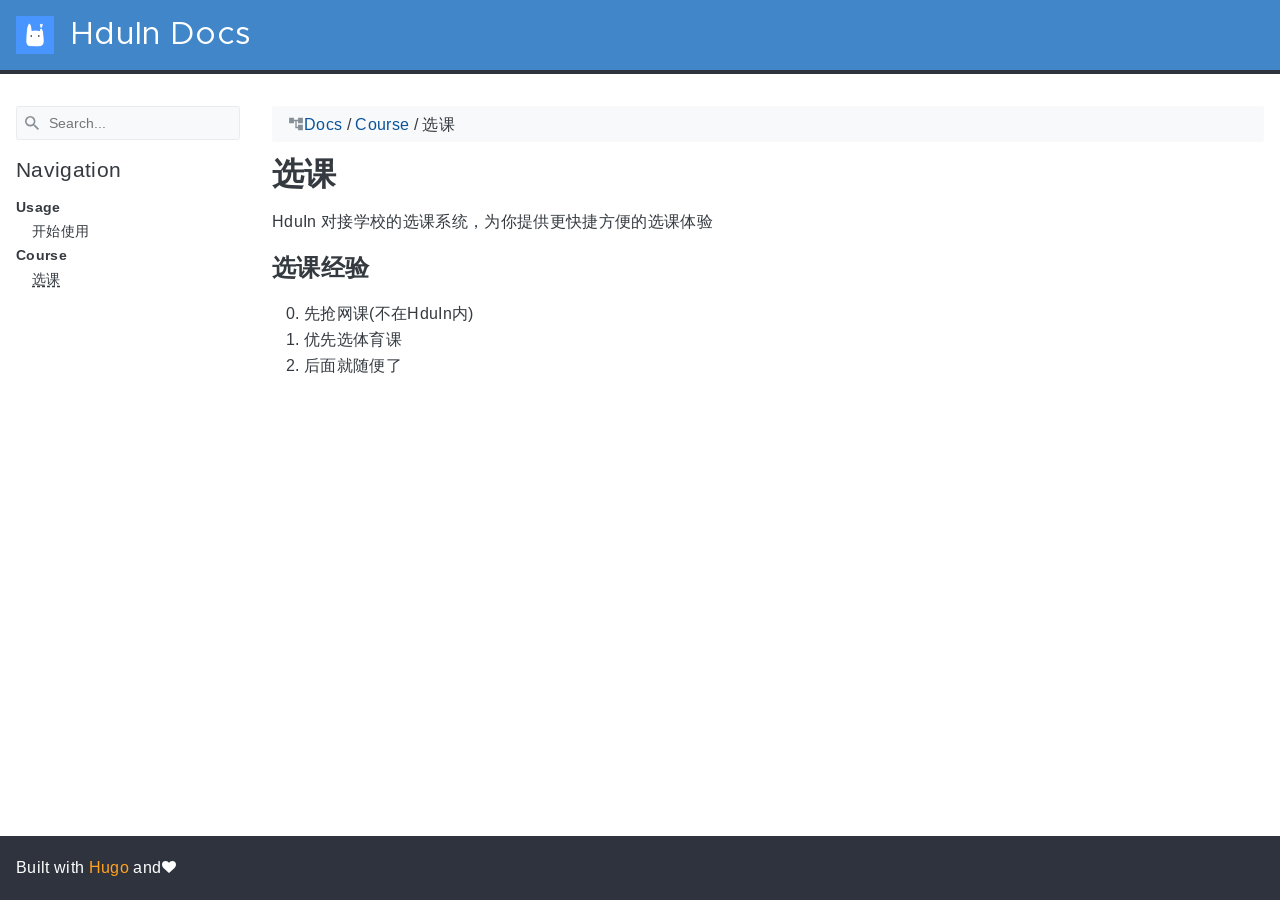
<file: course/select/index.html>
<!doctype html><html lang=en><head><meta charset=utf-8><meta name=viewport content="width=device-width,initial-scale=1"><meta name=description content="选课"><title>选课 | HduIn Docs</title><link rel=icon href=/favicon/favicon-32x32.png type=image/x-icon><link rel=preload as=font href=/fonts/Metropolis.woff2 type=font/woff2 crossorigin=anonymous><link rel=preload as=font href=/fonts/LiberationSans.woff2 type=font/woff2 crossorigin=anonymous><link rel=preload as=font href=/fonts/LiberationSans-Bold.woff2 type=font/woff2 crossorigin=anonymous><link rel=preload as=font href=/fonts/LiberationSans-BoldItalic.woff2 type=font/woff2 crossorigin=anonymous><link rel=preload as=font href=/fonts/LiberationSans-Italic.woff2 type=font/woff2 crossorigin=anonymous><link rel=preload as=font href=/fonts/LiberationMono.woff2 type=font/woff2 crossorigin=anonymous><link rel=preload as=font href=/fonts/DroidSans.woff2 type=font/woff2 crossorigin=anonymous><link rel=preload as=font href=/fonts/GeekdocIcons.woff2 type=font/woff2 crossorigin=anonymous><link rel=preload href=/main-bed196f5e7.min.css as=style><link rel=stylesheet href=/main-bed196f5e7.min.css media=all><link rel=preload href=/mobile-2eb10ce87d.min.css as=style><link rel=stylesheet href=/mobile-2eb10ce87d.min.css media="screen and (max-width: 45rem)"><link rel=preload href=/print-16259ad7b8.min.css as=style><link rel=stylesheet href=/print-16259ad7b8.min.css media=print><link rel=preload href=/custom.css as=style><link rel=stylesheet href=/custom.css media=all></head><body><svg style="position:absolute;width:0;height:0;overflow:hidden" xmlns="http://www.w3.org/2000/svg" xmlns:xlink="http://www.w3.org/1999/xlink"><symbol viewBox="-2.29 -2.29 28.57 28.57" id="arrow_back" xmlns="http://www.w3.org/2000/svg"><path d="M24 10.526v2.947H5.755l8.351 8.421-2.105 2.105-12-12 12-12 2.105 2.105-8.351 8.421H24z"/></symbol><symbol viewBox="-2.29 -2.29 28.57 28.57" id="arrow_left_alt" xmlns="http://www.w3.org/2000/svg"><path d="M5.965 10.526V6.035L0 12l5.965 5.965v-4.491H24v-2.947H5.965z"/></symbol><symbol viewBox="-2.29 -2.29 28.57 28.57" id="arrow_right_alt" xmlns="http://www.w3.org/2000/svg"><path d="M18.035 10.526V6.035L24 12l-5.965 5.965v-4.491H0v-2.947h18.035z"/></symbol><symbol viewBox="-2.29 -2.29 32.57 32.57" id="bitbucket" xmlns="http://www.w3.org/2000/svg"><path d="M15.905 13.355c.189 1.444-1.564 2.578-2.784 1.839-1.375-.602-1.375-2.784-.034-3.403 1.151-.705 2.818.223 2.818 1.564zm1.907-.361c-.309-2.44-3.076-4.056-5.328-3.042-1.426.636-2.389 2.148-2.32 3.747.086 2.097 2.08 3.815 4.176 3.626s3.729-2.234 3.472-4.331zm4.108-9.315c-.756-.997-2.045-1.169-3.179-1.358-3.214-.516-6.513-.533-9.727.034-1.066.172-2.269.361-2.939 1.323 1.1 1.031 2.664 1.186 4.073 1.358 2.544.327 5.156.344 7.699.017 1.426-.172 3.008-.309 4.073-1.375zm.979 17.788c-.481 1.684-.206 3.953-1.994 4.932-3.076 1.701-6.806 1.89-10.191 1.289-1.787-.327-3.884-.894-4.864-2.578-.43-1.65-.705-3.334-.98-5.018l.103-.275.309-.155c5.121 3.386 12.288 3.386 17.427.0.808.241.206 1.22.189 1.805zM26.01 4.951c-.584 3.764-1.255 7.51-1.908 11.257-.189 1.1-1.255 1.719-2.148 2.183-3.214 1.615-6.96 1.89-10.483 1.512-2.389-.258-4.829-.894-6.771-2.389-.911-.705-.911-1.908-1.083-2.922-.602-3.523-1.289-7.046-1.719-10.604.206-1.547 1.942-2.217 3.231-2.698C6.848.654 8.686.362 10.508.19c3.884-.378 7.854-.241 11.618.859 1.341.395 2.784.945 3.695 2.097.412.533.275 1.203.189 1.805z"/></symbol><symbol viewBox="-2.29 -2.29 28.57 28.57" id="bookmark" xmlns="http://www.w3.org/2000/svg"><path d="M15.268 4.392q.868.0 1.532.638t.664 1.506v17.463l-7.659-3.268-7.608 3.268V6.536q0-.868.664-1.506t1.532-.638h10.876zm4.34 14.144V4.392q0-.868-.638-1.532t-1.506-.664H6.537q0-.868.664-1.532T8.733.0h10.876q.868.0 1.532.664t.664 1.532v17.412z"/></symbol><symbol viewBox="-2.29 -2.29 32.57 32.57" id="code" xmlns="http://www.w3.org/2000/svg"><path d="M9.917 24.5a1.75 1.75 0 10-3.501.001 1.75 1.75 0 003.501-.001zm0-21a1.75 1.75.0 10-3.501.001A1.75 1.75.0 009.917 3.5zm11.666 2.333a1.75 1.75 0 10-3.501.001 1.75 1.75 0 003.501-.001zm1.75.0a3.502 3.502.0 01-1.75 3.026c-.055 6.581-4.721 8.039-7.82 9.023-2.898.911-3.846 1.349-3.846 3.117v.474a3.502 3.502.0 011.75 3.026c0 1.932-1.568 3.5-3.5 3.5s-3.5-1.568-3.5-3.5c0-1.294.711-2.424 1.75-3.026V6.526A3.502 3.502.0 014.667 3.5c0-1.932 1.568-3.5 3.5-3.5s3.5 1.568 3.5 3.5a3.502 3.502.0 01-1.75 3.026v9.06c.93-.456 1.914-.766 2.807-1.039 3.391-1.075 5.323-1.878 5.359-5.687a3.502 3.502.0 01-1.75-3.026c0-1.932 1.568-3.5 3.5-3.5s3.5 1.568 3.5 3.5z"/></symbol><symbol viewBox="-2.29 -2.29 36.57 36.57" id="date" xmlns="http://www.w3.org/2000/svg"><path d="M27.192 28.844V11.192H4.808v17.652h22.384zm0-25.689q1.277.0 2.253.976t.976 2.253v22.459q0 1.277-.976 2.216t-2.253.939H4.808q-1.352.0-2.291-.901t-.939-2.253V6.385q0-1.277.939-2.253t2.291-.976h1.577V.001h3.23v3.155h12.769V.001h3.23v3.155h1.577zm-3.155 11.267v3.155h-3.23v-3.155h3.23zm-6.46.0v3.155h-3.155v-3.155h3.155zm-6.384.0v3.155h-3.23v-3.155h3.23z"/></symbol><symbol viewBox="-2.29 -2.29 36.57 36.57" id="download" xmlns="http://www.w3.org/2000/svg"><path d="M2.866 28.209h26.269v3.79H2.866v-3.79zm26.268-16.925L16 24.418 2.866 11.284h7.493V.001h11.283v11.283h7.493z"/></symbol><symbol viewBox="-2.29 -2.29 36.57 36.57" id="email" xmlns="http://www.w3.org/2000/svg"><path d="M28.845 9.615v-3.23L16 14.422 3.155 6.385v3.23L16 17.577zm0-6.46q1.277.0 2.216.977T32 6.385v19.23q0 1.277-.939 2.253t-2.216.977H3.155q-1.277.0-2.216-.977T0 25.615V6.385q0-1.277.939-2.253t2.216-.977h25.69z"/></symbol><symbol viewBox="-2.29 -2.29 32.57 32.57" id="git" xmlns="http://www.w3.org/2000/svg"><path d="M27.472 12.753 15.247.529a1.803 1.803.0 00-2.55.0l-2.84 2.84 2.137 2.137a2.625 2.625.0 013.501 3.501l3.499 3.499a2.625 2.625.0 11-1.237 1.237l-3.499-3.499c-.083.04-.169.075-.257.106v7.3a2.626 2.626.0 11-1.75.0v-7.3a2.626 2.626.0 01-1.494-3.607L8.62 4.606l-8.09 8.09a1.805 1.805.0 000 2.551l12.225 12.224a1.803 1.803.0 002.55.0l12.168-12.168a1.805 1.805.0 000-2.551z"/></symbol><symbol viewBox="-2.29 -2.29 36.57 36.57" id="github" xmlns="http://www.w3.org/2000/svg"><path d="M16 .394c8.833.0 15.999 7.166 15.999 15.999.0 7.062-4.583 13.062-10.937 15.187-.813.146-1.104-.354-1.104-.771.0-.521.021-2.25.021-4.396.0-1.5-.5-2.458-1.083-2.958 3.562-.396 7.312-1.75 7.312-7.896.0-1.75-.625-3.167-1.646-4.291.167-.417.708-2.042-.167-4.25-1.333-.417-4.396 1.646-4.396 1.646a15.032 15.032.0 00-8 0S8.937 6.602 7.603 7.018c-.875 2.208-.333 3.833-.167 4.25-1.021 1.125-1.646 2.542-1.646 4.291.0 6.125 3.729 7.5 7.291 7.896-.458.417-.875 1.125-1.021 2.146-.917.417-3.25 1.125-4.646-1.333-.875-1.521-2.458-1.646-2.458-1.646-1.562-.021-.104.979-.104.979 1.042.479 1.771 2.333 1.771 2.333.938 2.854 5.396 1.896 5.396 1.896.0 1.333.021 2.583.021 2.979.0.417-.292.917-1.104.771C4.582 29.455-.001 23.455-.001 16.393-.001 7.56 7.165.394 15.998.394zM6.063 23.372c.042-.083-.021-.187-.146-.25-.125-.042-.229-.021-.271.042-.042.083.021.187.146.25.104.062.229.042.271-.042zm.646.709c.083-.062.062-.208-.042-.333-.104-.104-.25-.146-.333-.062-.083.062-.062.208.042.333.104.104.25.146.333.062zm.625.937c.104-.083.104-.25.0-.396-.083-.146-.25-.208-.354-.125-.104.062-.104.229.0.375s.271.208.354.146zm.875.875c.083-.083.042-.271-.083-.396-.146-.146-.333-.167-.417-.062-.104.083-.062.271.083.396.146.146.333.167.417.062zm1.187.521c.042-.125-.083-.271-.271-.333-.167-.042-.354.021-.396.146s.083.271.271.312c.167.062.354.0.396-.125zm1.313.104c0-.146-.167-.25-.354-.229-.187.0-.333.104-.333.229.0.146.146.25.354.229.187.0.333-.104.333-.229zm1.208-.208c-.021-.125-.187-.208-.375-.187-.187.042-.312.167-.292.312.021.125.187.208.375.167s.312-.167.292-.292z"/></symbol><symbol viewBox="-2.29 -2.29 32.57 32.57" id="gitlab" xmlns="http://www.w3.org/2000/svg"><path d="M1.629 11.034 14 26.888.442 17.048a1.09 1.09.0 01-.39-1.203l1.578-4.811zm7.217.0h10.309l-5.154 15.854zM5.753 1.475l3.093 9.559H1.63l3.093-9.559a.548.548.0 011.031.0zm20.618 9.559 1.578 4.811c.141.437-.016.922-.39 1.203l-13.558 9.84 12.371-15.854zm0 0h-7.216l3.093-9.559a.548.548.0 011.031.0z"/></symbol><symbol viewBox="-2.29 -2.29 36.57 36.57" id="heart" xmlns="http://www.w3.org/2000/svg"><path d="M16 29.714a1.11 1.11.0 01-.786-.321L4.072 18.643c-.143-.125-4.071-3.714-4.071-8 0-5.232 3.196-8.357 8.535-8.357 3.125.0 6.053 2.464 7.464 3.857 1.411-1.393 4.339-3.857 7.464-3.857 5.339.0 8.535 3.125 8.535 8.357.0 4.286-3.928 7.875-4.089 8.035L16.785 29.392c-.214.214-.5.321-.786.321z"/></symbol><symbol viewBox="-2.29 -2.29 32.57 32.57" id="keyborad_arrow_down" xmlns="http://www.w3.org/2000/svg"><path d="M3.281 5.36 14 16.079 24.719 5.36 28 8.641l-14 14-14-14z"/></symbol><symbol viewBox="-2.29 -2.29 36.57 36.57" id="keyborad_arrow_left" xmlns="http://www.w3.org/2000/svg"><path d="M25.875 28.25 22.125 32 6.126 16.001 22.125.002l3.75 3.75-12.25 12.25z"/></symbol><symbol viewBox="-2.29 -2.29 36.57 36.57" id="keyborad_arrow_right" xmlns="http://www.w3.org/2000/svg"><path d="M6.125 28.25 18.375 16 6.125 3.75 9.875.0l15.999 15.999L9.875 31.998z"/></symbol><symbol viewBox="-2.29 -2.29 36.57 36.57" id="link" xmlns="http://www.w3.org/2000/svg"><path d="M24.037 7.963q3.305.0 5.634 2.366T32 16t-2.329 5.671-5.634 2.366h-6.46v-3.08h6.46q2.028.0 3.493-1.465t1.465-3.493-1.465-3.493-3.493-1.465h-6.46v-3.08h6.46zM9.615 17.578v-3.155h12.77v3.155H9.615zM3.005 16q0 2.028 1.465 3.493t3.493 1.465h6.46v3.08h-6.46q-3.305.0-5.634-2.366T0 16.001t2.329-5.671 5.634-2.366h6.46v3.08h-6.46q-2.028.0-3.493 1.465t-1.465 3.493z"/></symbol><symbol viewBox="-2.29 -2.29 36.57 36.57" id="menu" xmlns="http://www.w3.org/2000/svg"><path d="M.001 5.334h31.998v3.583H.001V5.334zm0 12.416v-3.5h31.998v3.5H.001zm0 8.916v-3.583h31.998v3.583H.001z"/></symbol><symbol viewBox="-2.29 -2.29 32.57 32.57" id="notification" xmlns="http://www.w3.org/2000/svg"><path d="M22.615 19.384l2.894 2.894v1.413H2.49v-1.413l2.894-2.894V12.25q0-3.365 1.716-5.856t4.745-3.231v-1.01q0-.875.606-1.514T13.999.0t1.548.639.606 1.514v1.01q3.029.74 4.745 3.231t1.716 5.856v7.134zM14 27.999q-1.211.0-2.053-.808t-.841-2.019h5.788q0 1.144-.875 1.986T14 27.999z"/></symbol><symbol viewBox="-2.29 -2.29 32.57 32.57" id="path" xmlns="http://www.w3.org/2000/svg"><path d="M28 12.62h-9.793V8.414h-2.826v11.173h2.826v-4.206H28V26.62h-9.793v-4.206H12.62v-14H9.794v4.206H.001V1.381h9.793v4.206h8.413V1.381H28V12.62z"/></symbol><symbol viewBox="-2.29 -2.29 36.57 36.57" id="person" xmlns="http://www.w3.org/2000/svg"><path d="M16 20.023q5.052.0 10.526 2.199t5.473 5.754v4.023H0v-4.023q0-3.555 5.473-5.754t10.526-2.199zM16 16q-3.275.0-5.614-2.339T8.047 8.047t2.339-5.661T16 0t5.614 2.386 2.339 5.661-2.339 5.614T16 16z"/></symbol><symbol viewBox="-2.29 -2.29 36.57 36.57" id="search" xmlns="http://www.w3.org/2000/svg"><path d="M11.925 20.161q3.432.0 5.834-2.402t2.402-5.834-2.402-5.834-5.834-2.402-5.834 2.402-2.402 5.834 2.402 5.834 5.834 2.402zm10.981.0L32 29.255 29.255 32l-9.094-9.094v-1.458l-.515-.515q-3.26 2.831-7.721 2.831-4.976.0-8.45-3.432T.001 11.925t3.474-8.45 8.45-3.474 8.407 3.474 3.432 8.45q0 1.802-.858 4.075t-1.973 3.646l.515.515h1.458z"/></symbol><symbol viewBox="-2.29 -2.29 32.57 32.57" id="shield" xmlns="http://www.w3.org/2000/svg"><path d="M22.167 15.166V3.5h-8.166v20.726c.93-.492 2.424-1.349 3.883-2.497 1.95-1.531 4.284-3.919 4.284-6.562zm3.499-13.999v14c0 7.674-10.737 12.523-11.192 12.724-.146.073-.31.109-.474.109s-.328-.036-.474-.109c-.456-.201-11.192-5.049-11.192-12.724v-14C2.334.529 2.863.0 3.501.0H24.5c.638.0 1.167.529 1.167 1.167z"/></symbol><symbol viewBox="-2.29 -2.29 32.57 32.57" id="tags" xmlns="http://www.w3.org/2000/svg"><path d="M6.606 7.549c0-1.047-.84-1.887-1.887-1.887s-1.887.84-1.887 1.887.84 1.887 1.887 1.887 1.887-.84 1.887-1.887zm15.732 8.493c0 .501-.206.988-.546 1.327l-7.239 7.254c-.354.339-.84.546-1.342.546s-.988-.206-1.327-.546L1.342 14.066C.59 13.329.0 11.899.0 10.852V4.718a1.9 1.9.0 011.887-1.887h6.134c1.047.0 2.477.59 3.229 1.342L21.792 14.7c.339.354.546.84.546 1.342zm5.661.0c0 .501-.206.988-.546 1.327l-7.239 7.254c-.354.339-.84.546-1.342.546-.767.0-1.15-.354-1.651-.87l6.93-6.93c.339-.339.546-.826.546-1.327s-.206-.988-.546-1.342L13.609 4.173c-.752-.752-2.182-1.342-3.229-1.342h3.303c1.047.0 2.477.59 3.229 1.342L27.454 14.7c.339.354.546.84.546 1.342z"/></symbol><symbol viewBox="-2.29 -2.29 36.57 36.57" id="telescope" xmlns="http://www.w3.org/2000/svg"><path d="M25.026 3.335a.466.466.0 00-.646-.238L13.362 8.91a.463.463.0 00-.216.575l.227.593-6.36 3.488a.462.462.0 00-.205.583l.211.508-6.755 3.228a.463.463.0 00-.228.595l1.386 3.341a.463.463.0 00.583.259l7.056-2.5.211.508a.462.462.0 00.557.267l6.733-1.941.202.527a.46.46.0 00.566.277l12.03-3.702a.46.46.0 00.293-.613L25.026 3.335zM2.109 21.061l-1.049-2.53 6.314-3.018 1.332 3.211-6.596 2.337zm7.857-1.708-.22-.531-1.706-4.113-.22-.53 5.863-3.216 2.197 5.676.347.908-6.261 1.806zm7.505-1.146-.188-.491c-.003-.01-.001-.022-.006-.032l-.572-1.478-2.549-6.668 10.201-5.381 4.249 10.624-11.136 3.428zm8.943-16.723a.463.463.0 00-.86.344l5.552 13.88181a.464.464 0 00.602.258.464.464 0 00.258-.602L26.413 1.484zM16.268 20.627h-2.776c-1.055.0-1.851.796-1.851 1.851v1.217l-5.44 6.347a.462.462.0 10.702.602l5.415-6.316h2.101v6.015a.463.463.0 00.926.0v-6.015h2.101l5.414 6.316a.462.462.0 10.703-.602l-5.44-6.347v-1.148c0-1.076-.813-1.92-1.851-1.92zm.925 2.777h-4.627v-.925c0-.545.38-.925.925-.925h2.776c.527.0.925.428.925.995v.856z"/></symbol></svg><div class=wrapper><input type=checkbox class=hidden id=menu-control><header class=gdoc-header><div class="container flex align-center justify-between"><label for=menu-control class=gdoc-nav__control><svg class="icon menu"><use xlink:href="#menu"/></svg><svg class="icon arrow-back"><use xlink:href="#arrow_back"/></svg></label><a class=gdoc-header__link href=https://help.hduin.club/><span class="gdoc-brand flex align-center"><img class=gdoc-brand__img src=/logo.png alt width=38 height=38>
HduIn Docs</span></a></div></header><main class="container flex flex-even"><aside class=gdoc-nav><nav><div class=gdoc-search><svg class="icon search"><use xlink:href="#search"/></svg><input type=text id=gdoc-search-input class=gdoc-search__input placeholder=Search... aria-label=Search maxlength=64><div class="gdoc-search__spinner spinner hidden"></div><ul id=gdoc-search-results class=gdoc-search__list></ul></div><section class=gdoc-nav--main><h2>Navigation</h2><ul class=gdoc-nav__list><li><span class=flex>Usage</span><ul class=gdoc-nav__list><li><span class=flex><a href=/usage/install/ class=gdoc-nav__entry>开始使用</a></span></li></ul></li><li><span class=flex>Course</span><ul class=gdoc-nav__list><li><span class=flex><a href=/course/select/ class="gdoc-nav__entry is-active">选课</a></span></li></ul></li></ul></section><section class=gdoc-nav--more></section></nav></aside><div class=gdoc-page><div class="gdoc-page__header flex flex-wrap justify-between hidden-mobile" itemscope itemtype=http://data-vocabulary.org/Breadcrumb><span><span class=breadcrumb><svg class="icon path"><use xlink:href="#path"/></svg><a href=/>Docs</a> / <a href=/course/>Course</a> / 选课</span></span>
<span></span></div><article class=gdoc-markdown><h1>选课</h1><p>HduIn 对接学校的选课系统，为你提供更快捷方便的选课体验</p><div class=gdoc-page__anchorwrap><h2 id=选课经验>选课经验<a data-clipboard-text=https://help.hduin.club/course/select/#选课经验 class="gdoc-page__anchor gdoc-page__anchor--right clip" aria-label="Anchor 选课经验" href=#选课经验><svg class="icon link"><use xlink:href="#link"/></svg></a></h2></div><ol start=0><li>先抢网课(不在HduIn内)</li><li>优先选体育课</li><li>后面就随便了</li></ol></article><div class="gdoc-page__footer flex flex-wrap justify-between"></div></div></main><footer class=gdoc-footer><div class="container flex flex-wrap"><span class=gdoc-footer__item>Built with <a href=https://gohugo.io/ class=gdoc-footer__link>Hugo</a> and<svg class="icon heart"><use xlink:href="#heart"/></svg></span></div></footer></div><script defer src=/js/en.search.min.729a1786df29e4aa42b382bb1af1af60c3f8950f3e0188c4eae401a36c360e19.js></script><script defer src=/js/clipboard-af8ab36589.min.js></script><script>document.addEventListener("DOMContentLoaded",function(event){var clipboard=new ClipboardJS('.clip');});</script></body></html>
</file>
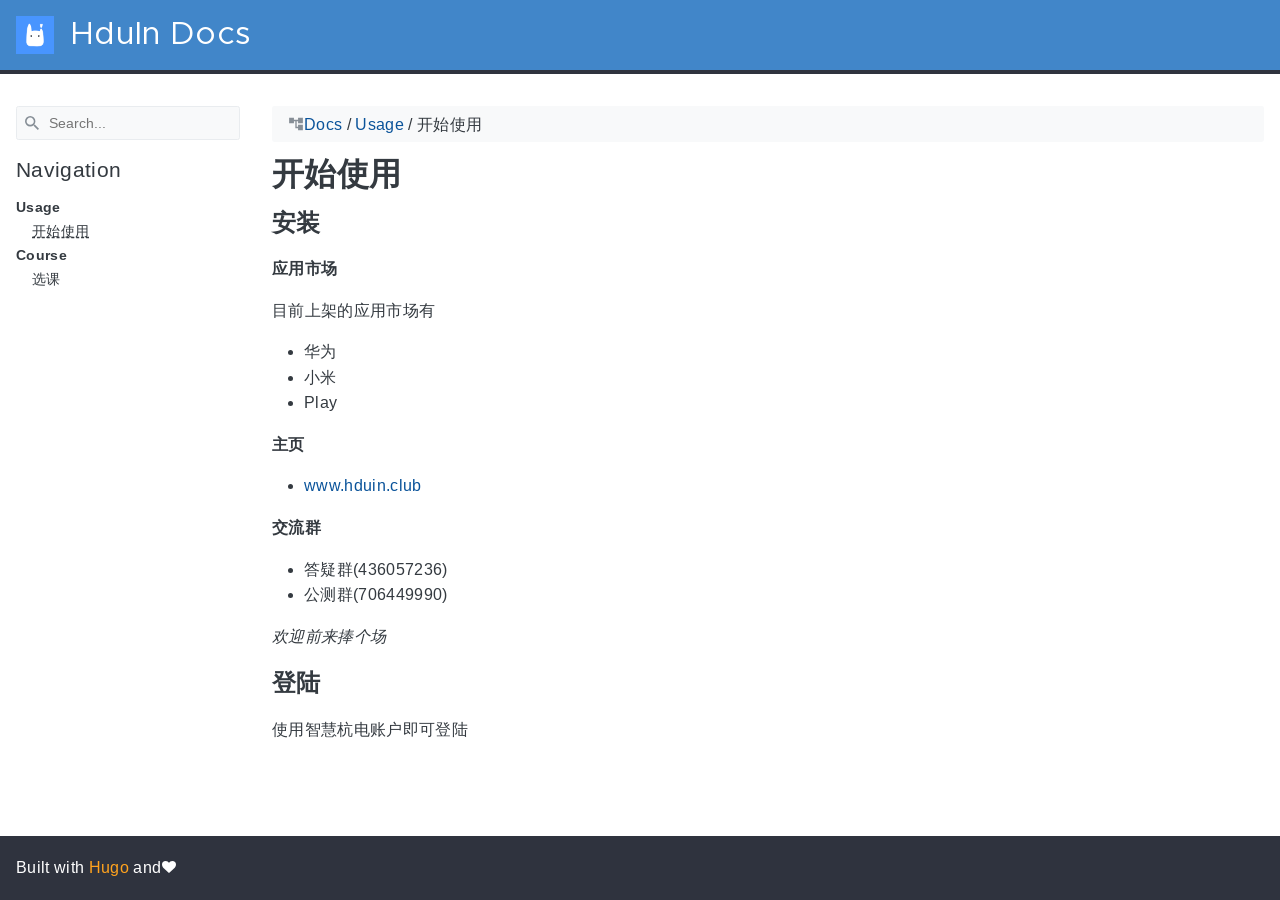
<file: usage/install/index.html>
<!doctype html><html lang=en><head><meta charset=utf-8><meta name=viewport content="width=device-width,initial-scale=1"><meta name=description content="开始使用"><title>开始使用 | HduIn Docs</title><link rel=icon href=/favicon/favicon-32x32.png type=image/x-icon><link rel=preload as=font href=/fonts/Metropolis.woff2 type=font/woff2 crossorigin=anonymous><link rel=preload as=font href=/fonts/LiberationSans.woff2 type=font/woff2 crossorigin=anonymous><link rel=preload as=font href=/fonts/LiberationSans-Bold.woff2 type=font/woff2 crossorigin=anonymous><link rel=preload as=font href=/fonts/LiberationSans-BoldItalic.woff2 type=font/woff2 crossorigin=anonymous><link rel=preload as=font href=/fonts/LiberationSans-Italic.woff2 type=font/woff2 crossorigin=anonymous><link rel=preload as=font href=/fonts/LiberationMono.woff2 type=font/woff2 crossorigin=anonymous><link rel=preload as=font href=/fonts/DroidSans.woff2 type=font/woff2 crossorigin=anonymous><link rel=preload as=font href=/fonts/GeekdocIcons.woff2 type=font/woff2 crossorigin=anonymous><link rel=preload href=/main-bed196f5e7.min.css as=style><link rel=stylesheet href=/main-bed196f5e7.min.css media=all><link rel=preload href=/mobile-2eb10ce87d.min.css as=style><link rel=stylesheet href=/mobile-2eb10ce87d.min.css media="screen and (max-width: 45rem)"><link rel=preload href=/print-16259ad7b8.min.css as=style><link rel=stylesheet href=/print-16259ad7b8.min.css media=print><link rel=preload href=/custom.css as=style><link rel=stylesheet href=/custom.css media=all></head><body><svg style="position:absolute;width:0;height:0;overflow:hidden" xmlns="http://www.w3.org/2000/svg" xmlns:xlink="http://www.w3.org/1999/xlink"><symbol viewBox="-2.29 -2.29 28.57 28.57" id="arrow_back" xmlns="http://www.w3.org/2000/svg"><path d="M24 10.526v2.947H5.755l8.351 8.421-2.105 2.105-12-12 12-12 2.105 2.105-8.351 8.421H24z"/></symbol><symbol viewBox="-2.29 -2.29 28.57 28.57" id="arrow_left_alt" xmlns="http://www.w3.org/2000/svg"><path d="M5.965 10.526V6.035L0 12l5.965 5.965v-4.491H24v-2.947H5.965z"/></symbol><symbol viewBox="-2.29 -2.29 28.57 28.57" id="arrow_right_alt" xmlns="http://www.w3.org/2000/svg"><path d="M18.035 10.526V6.035L24 12l-5.965 5.965v-4.491H0v-2.947h18.035z"/></symbol><symbol viewBox="-2.29 -2.29 32.57 32.57" id="bitbucket" xmlns="http://www.w3.org/2000/svg"><path d="M15.905 13.355c.189 1.444-1.564 2.578-2.784 1.839-1.375-.602-1.375-2.784-.034-3.403 1.151-.705 2.818.223 2.818 1.564zm1.907-.361c-.309-2.44-3.076-4.056-5.328-3.042-1.426.636-2.389 2.148-2.32 3.747.086 2.097 2.08 3.815 4.176 3.626s3.729-2.234 3.472-4.331zm4.108-9.315c-.756-.997-2.045-1.169-3.179-1.358-3.214-.516-6.513-.533-9.727.034-1.066.172-2.269.361-2.939 1.323 1.1 1.031 2.664 1.186 4.073 1.358 2.544.327 5.156.344 7.699.017 1.426-.172 3.008-.309 4.073-1.375zm.979 17.788c-.481 1.684-.206 3.953-1.994 4.932-3.076 1.701-6.806 1.89-10.191 1.289-1.787-.327-3.884-.894-4.864-2.578-.43-1.65-.705-3.334-.98-5.018l.103-.275.309-.155c5.121 3.386 12.288 3.386 17.427.0.808.241.206 1.22.189 1.805zM26.01 4.951c-.584 3.764-1.255 7.51-1.908 11.257-.189 1.1-1.255 1.719-2.148 2.183-3.214 1.615-6.96 1.89-10.483 1.512-2.389-.258-4.829-.894-6.771-2.389-.911-.705-.911-1.908-1.083-2.922-.602-3.523-1.289-7.046-1.719-10.604.206-1.547 1.942-2.217 3.231-2.698C6.848.654 8.686.362 10.508.19c3.884-.378 7.854-.241 11.618.859 1.341.395 2.784.945 3.695 2.097.412.533.275 1.203.189 1.805z"/></symbol><symbol viewBox="-2.29 -2.29 28.57 28.57" id="bookmark" xmlns="http://www.w3.org/2000/svg"><path d="M15.268 4.392q.868.0 1.532.638t.664 1.506v17.463l-7.659-3.268-7.608 3.268V6.536q0-.868.664-1.506t1.532-.638h10.876zm4.34 14.144V4.392q0-.868-.638-1.532t-1.506-.664H6.537q0-.868.664-1.532T8.733.0h10.876q.868.0 1.532.664t.664 1.532v17.412z"/></symbol><symbol viewBox="-2.29 -2.29 32.57 32.57" id="code" xmlns="http://www.w3.org/2000/svg"><path d="M9.917 24.5a1.75 1.75 0 10-3.501.001 1.75 1.75 0 003.501-.001zm0-21a1.75 1.75.0 10-3.501.001A1.75 1.75.0 009.917 3.5zm11.666 2.333a1.75 1.75 0 10-3.501.001 1.75 1.75 0 003.501-.001zm1.75.0a3.502 3.502.0 01-1.75 3.026c-.055 6.581-4.721 8.039-7.82 9.023-2.898.911-3.846 1.349-3.846 3.117v.474a3.502 3.502.0 011.75 3.026c0 1.932-1.568 3.5-3.5 3.5s-3.5-1.568-3.5-3.5c0-1.294.711-2.424 1.75-3.026V6.526A3.502 3.502.0 014.667 3.5c0-1.932 1.568-3.5 3.5-3.5s3.5 1.568 3.5 3.5a3.502 3.502.0 01-1.75 3.026v9.06c.93-.456 1.914-.766 2.807-1.039 3.391-1.075 5.323-1.878 5.359-5.687a3.502 3.502.0 01-1.75-3.026c0-1.932 1.568-3.5 3.5-3.5s3.5 1.568 3.5 3.5z"/></symbol><symbol viewBox="-2.29 -2.29 36.57 36.57" id="date" xmlns="http://www.w3.org/2000/svg"><path d="M27.192 28.844V11.192H4.808v17.652h22.384zm0-25.689q1.277.0 2.253.976t.976 2.253v22.459q0 1.277-.976 2.216t-2.253.939H4.808q-1.352.0-2.291-.901t-.939-2.253V6.385q0-1.277.939-2.253t2.291-.976h1.577V.001h3.23v3.155h12.769V.001h3.23v3.155h1.577zm-3.155 11.267v3.155h-3.23v-3.155h3.23zm-6.46.0v3.155h-3.155v-3.155h3.155zm-6.384.0v3.155h-3.23v-3.155h3.23z"/></symbol><symbol viewBox="-2.29 -2.29 36.57 36.57" id="download" xmlns="http://www.w3.org/2000/svg"><path d="M2.866 28.209h26.269v3.79H2.866v-3.79zm26.268-16.925L16 24.418 2.866 11.284h7.493V.001h11.283v11.283h7.493z"/></symbol><symbol viewBox="-2.29 -2.29 36.57 36.57" id="email" xmlns="http://www.w3.org/2000/svg"><path d="M28.845 9.615v-3.23L16 14.422 3.155 6.385v3.23L16 17.577zm0-6.46q1.277.0 2.216.977T32 6.385v19.23q0 1.277-.939 2.253t-2.216.977H3.155q-1.277.0-2.216-.977T0 25.615V6.385q0-1.277.939-2.253t2.216-.977h25.69z"/></symbol><symbol viewBox="-2.29 -2.29 32.57 32.57" id="git" xmlns="http://www.w3.org/2000/svg"><path d="M27.472 12.753 15.247.529a1.803 1.803.0 00-2.55.0l-2.84 2.84 2.137 2.137a2.625 2.625.0 013.501 3.501l3.499 3.499a2.625 2.625.0 11-1.237 1.237l-3.499-3.499c-.083.04-.169.075-.257.106v7.3a2.626 2.626.0 11-1.75.0v-7.3a2.626 2.626.0 01-1.494-3.607L8.62 4.606l-8.09 8.09a1.805 1.805.0 000 2.551l12.225 12.224a1.803 1.803.0 002.55.0l12.168-12.168a1.805 1.805.0 000-2.551z"/></symbol><symbol viewBox="-2.29 -2.29 36.57 36.57" id="github" xmlns="http://www.w3.org/2000/svg"><path d="M16 .394c8.833.0 15.999 7.166 15.999 15.999.0 7.062-4.583 13.062-10.937 15.187-.813.146-1.104-.354-1.104-.771.0-.521.021-2.25.021-4.396.0-1.5-.5-2.458-1.083-2.958 3.562-.396 7.312-1.75 7.312-7.896.0-1.75-.625-3.167-1.646-4.291.167-.417.708-2.042-.167-4.25-1.333-.417-4.396 1.646-4.396 1.646a15.032 15.032.0 00-8 0S8.937 6.602 7.603 7.018c-.875 2.208-.333 3.833-.167 4.25-1.021 1.125-1.646 2.542-1.646 4.291.0 6.125 3.729 7.5 7.291 7.896-.458.417-.875 1.125-1.021 2.146-.917.417-3.25 1.125-4.646-1.333-.875-1.521-2.458-1.646-2.458-1.646-1.562-.021-.104.979-.104.979 1.042.479 1.771 2.333 1.771 2.333.938 2.854 5.396 1.896 5.396 1.896.0 1.333.021 2.583.021 2.979.0.417-.292.917-1.104.771C4.582 29.455-.001 23.455-.001 16.393-.001 7.56 7.165.394 15.998.394zM6.063 23.372c.042-.083-.021-.187-.146-.25-.125-.042-.229-.021-.271.042-.042.083.021.187.146.25.104.062.229.042.271-.042zm.646.709c.083-.062.062-.208-.042-.333-.104-.104-.25-.146-.333-.062-.083.062-.062.208.042.333.104.104.25.146.333.062zm.625.937c.104-.083.104-.25.0-.396-.083-.146-.25-.208-.354-.125-.104.062-.104.229.0.375s.271.208.354.146zm.875.875c.083-.083.042-.271-.083-.396-.146-.146-.333-.167-.417-.062-.104.083-.062.271.083.396.146.146.333.167.417.062zm1.187.521c.042-.125-.083-.271-.271-.333-.167-.042-.354.021-.396.146s.083.271.271.312c.167.062.354.0.396-.125zm1.313.104c0-.146-.167-.25-.354-.229-.187.0-.333.104-.333.229.0.146.146.25.354.229.187.0.333-.104.333-.229zm1.208-.208c-.021-.125-.187-.208-.375-.187-.187.042-.312.167-.292.312.021.125.187.208.375.167s.312-.167.292-.292z"/></symbol><symbol viewBox="-2.29 -2.29 32.57 32.57" id="gitlab" xmlns="http://www.w3.org/2000/svg"><path d="M1.629 11.034 14 26.888.442 17.048a1.09 1.09.0 01-.39-1.203l1.578-4.811zm7.217.0h10.309l-5.154 15.854zM5.753 1.475l3.093 9.559H1.63l3.093-9.559a.548.548.0 011.031.0zm20.618 9.559 1.578 4.811c.141.437-.016.922-.39 1.203l-13.558 9.84 12.371-15.854zm0 0h-7.216l3.093-9.559a.548.548.0 011.031.0z"/></symbol><symbol viewBox="-2.29 -2.29 36.57 36.57" id="heart" xmlns="http://www.w3.org/2000/svg"><path d="M16 29.714a1.11 1.11.0 01-.786-.321L4.072 18.643c-.143-.125-4.071-3.714-4.071-8 0-5.232 3.196-8.357 8.535-8.357 3.125.0 6.053 2.464 7.464 3.857 1.411-1.393 4.339-3.857 7.464-3.857 5.339.0 8.535 3.125 8.535 8.357.0 4.286-3.928 7.875-4.089 8.035L16.785 29.392c-.214.214-.5.321-.786.321z"/></symbol><symbol viewBox="-2.29 -2.29 32.57 32.57" id="keyborad_arrow_down" xmlns="http://www.w3.org/2000/svg"><path d="M3.281 5.36 14 16.079 24.719 5.36 28 8.641l-14 14-14-14z"/></symbol><symbol viewBox="-2.29 -2.29 36.57 36.57" id="keyborad_arrow_left" xmlns="http://www.w3.org/2000/svg"><path d="M25.875 28.25 22.125 32 6.126 16.001 22.125.002l3.75 3.75-12.25 12.25z"/></symbol><symbol viewBox="-2.29 -2.29 36.57 36.57" id="keyborad_arrow_right" xmlns="http://www.w3.org/2000/svg"><path d="M6.125 28.25 18.375 16 6.125 3.75 9.875.0l15.999 15.999L9.875 31.998z"/></symbol><symbol viewBox="-2.29 -2.29 36.57 36.57" id="link" xmlns="http://www.w3.org/2000/svg"><path d="M24.037 7.963q3.305.0 5.634 2.366T32 16t-2.329 5.671-5.634 2.366h-6.46v-3.08h6.46q2.028.0 3.493-1.465t1.465-3.493-1.465-3.493-3.493-1.465h-6.46v-3.08h6.46zM9.615 17.578v-3.155h12.77v3.155H9.615zM3.005 16q0 2.028 1.465 3.493t3.493 1.465h6.46v3.08h-6.46q-3.305.0-5.634-2.366T0 16.001t2.329-5.671 5.634-2.366h6.46v3.08h-6.46q-2.028.0-3.493 1.465t-1.465 3.493z"/></symbol><symbol viewBox="-2.29 -2.29 36.57 36.57" id="menu" xmlns="http://www.w3.org/2000/svg"><path d="M.001 5.334h31.998v3.583H.001V5.334zm0 12.416v-3.5h31.998v3.5H.001zm0 8.916v-3.583h31.998v3.583H.001z"/></symbol><symbol viewBox="-2.29 -2.29 32.57 32.57" id="notification" xmlns="http://www.w3.org/2000/svg"><path d="M22.615 19.384l2.894 2.894v1.413H2.49v-1.413l2.894-2.894V12.25q0-3.365 1.716-5.856t4.745-3.231v-1.01q0-.875.606-1.514T13.999.0t1.548.639.606 1.514v1.01q3.029.74 4.745 3.231t1.716 5.856v7.134zM14 27.999q-1.211.0-2.053-.808t-.841-2.019h5.788q0 1.144-.875 1.986T14 27.999z"/></symbol><symbol viewBox="-2.29 -2.29 32.57 32.57" id="path" xmlns="http://www.w3.org/2000/svg"><path d="M28 12.62h-9.793V8.414h-2.826v11.173h2.826v-4.206H28V26.62h-9.793v-4.206H12.62v-14H9.794v4.206H.001V1.381h9.793v4.206h8.413V1.381H28V12.62z"/></symbol><symbol viewBox="-2.29 -2.29 36.57 36.57" id="person" xmlns="http://www.w3.org/2000/svg"><path d="M16 20.023q5.052.0 10.526 2.199t5.473 5.754v4.023H0v-4.023q0-3.555 5.473-5.754t10.526-2.199zM16 16q-3.275.0-5.614-2.339T8.047 8.047t2.339-5.661T16 0t5.614 2.386 2.339 5.661-2.339 5.614T16 16z"/></symbol><symbol viewBox="-2.29 -2.29 36.57 36.57" id="search" xmlns="http://www.w3.org/2000/svg"><path d="M11.925 20.161q3.432.0 5.834-2.402t2.402-5.834-2.402-5.834-5.834-2.402-5.834 2.402-2.402 5.834 2.402 5.834 5.834 2.402zm10.981.0L32 29.255 29.255 32l-9.094-9.094v-1.458l-.515-.515q-3.26 2.831-7.721 2.831-4.976.0-8.45-3.432T.001 11.925t3.474-8.45 8.45-3.474 8.407 3.474 3.432 8.45q0 1.802-.858 4.075t-1.973 3.646l.515.515h1.458z"/></symbol><symbol viewBox="-2.29 -2.29 32.57 32.57" id="shield" xmlns="http://www.w3.org/2000/svg"><path d="M22.167 15.166V3.5h-8.166v20.726c.93-.492 2.424-1.349 3.883-2.497 1.95-1.531 4.284-3.919 4.284-6.562zm3.499-13.999v14c0 7.674-10.737 12.523-11.192 12.724-.146.073-.31.109-.474.109s-.328-.036-.474-.109c-.456-.201-11.192-5.049-11.192-12.724v-14C2.334.529 2.863.0 3.501.0H24.5c.638.0 1.167.529 1.167 1.167z"/></symbol><symbol viewBox="-2.29 -2.29 32.57 32.57" id="tags" xmlns="http://www.w3.org/2000/svg"><path d="M6.606 7.549c0-1.047-.84-1.887-1.887-1.887s-1.887.84-1.887 1.887.84 1.887 1.887 1.887 1.887-.84 1.887-1.887zm15.732 8.493c0 .501-.206.988-.546 1.327l-7.239 7.254c-.354.339-.84.546-1.342.546s-.988-.206-1.327-.546L1.342 14.066C.59 13.329.0 11.899.0 10.852V4.718a1.9 1.9.0 011.887-1.887h6.134c1.047.0 2.477.59 3.229 1.342L21.792 14.7c.339.354.546.84.546 1.342zm5.661.0c0 .501-.206.988-.546 1.327l-7.239 7.254c-.354.339-.84.546-1.342.546-.767.0-1.15-.354-1.651-.87l6.93-6.93c.339-.339.546-.826.546-1.327s-.206-.988-.546-1.342L13.609 4.173c-.752-.752-2.182-1.342-3.229-1.342h3.303c1.047.0 2.477.59 3.229 1.342L27.454 14.7c.339.354.546.84.546 1.342z"/></symbol><symbol viewBox="-2.29 -2.29 36.57 36.57" id="telescope" xmlns="http://www.w3.org/2000/svg"><path d="M25.026 3.335a.466.466.0 00-.646-.238L13.362 8.91a.463.463.0 00-.216.575l.227.593-6.36 3.488a.462.462.0 00-.205.583l.211.508-6.755 3.228a.463.463.0 00-.228.595l1.386 3.341a.463.463.0 00.583.259l7.056-2.5.211.508a.462.462.0 00.557.267l6.733-1.941.202.527a.46.46.0 00.566.277l12.03-3.702a.46.46.0 00.293-.613L25.026 3.335zM2.109 21.061l-1.049-2.53 6.314-3.018 1.332 3.211-6.596 2.337zm7.857-1.708-.22-.531-1.706-4.113-.22-.53 5.863-3.216 2.197 5.676.347.908-6.261 1.806zm7.505-1.146-.188-.491c-.003-.01-.001-.022-.006-.032l-.572-1.478-2.549-6.668 10.201-5.381 4.249 10.624-11.136 3.428zm8.943-16.723a.463.463.0 00-.86.344l5.552 13.88181a.464.464 0 00.602.258.464.464 0 00.258-.602L26.413 1.484zM16.268 20.627h-2.776c-1.055.0-1.851.796-1.851 1.851v1.217l-5.44 6.347a.462.462.0 10.702.602l5.415-6.316h2.101v6.015a.463.463.0 00.926.0v-6.015h2.101l5.414 6.316a.462.462.0 10.703-.602l-5.44-6.347v-1.148c0-1.076-.813-1.92-1.851-1.92zm.925 2.777h-4.627v-.925c0-.545.38-.925.925-.925h2.776c.527.0.925.428.925.995v.856z"/></symbol></svg><div class=wrapper><input type=checkbox class=hidden id=menu-control><header class=gdoc-header><div class="container flex align-center justify-between"><label for=menu-control class=gdoc-nav__control><svg class="icon menu"><use xlink:href="#menu"/></svg><svg class="icon arrow-back"><use xlink:href="#arrow_back"/></svg></label><a class=gdoc-header__link href=https://help.hduin.club/><span class="gdoc-brand flex align-center"><img class=gdoc-brand__img src=/logo.png alt width=38 height=38>
HduIn Docs</span></a></div></header><main class="container flex flex-even"><aside class=gdoc-nav><nav><div class=gdoc-search><svg class="icon search"><use xlink:href="#search"/></svg><input type=text id=gdoc-search-input class=gdoc-search__input placeholder=Search... aria-label=Search maxlength=64><div class="gdoc-search__spinner spinner hidden"></div><ul id=gdoc-search-results class=gdoc-search__list></ul></div><section class=gdoc-nav--main><h2>Navigation</h2><ul class=gdoc-nav__list><li><span class=flex>Usage</span><ul class=gdoc-nav__list><li><span class=flex><a href=/usage/install/ class="gdoc-nav__entry is-active">开始使用</a></span></li></ul></li><li><span class=flex>Course</span><ul class=gdoc-nav__list><li><span class=flex><a href=/course/select/ class=gdoc-nav__entry>选课</a></span></li></ul></li></ul></section><section class=gdoc-nav--more></section></nav></aside><div class=gdoc-page><div class="gdoc-page__header flex flex-wrap justify-between hidden-mobile" itemscope itemtype=http://data-vocabulary.org/Breadcrumb><span><span class=breadcrumb><svg class="icon path"><use xlink:href="#path"/></svg><a href=/>Docs</a> / <a href=/usage/>Usage</a> / 开始使用</span></span>
<span></span></div><article class=gdoc-markdown><h1>开始使用</h1><div class=gdoc-page__anchorwrap><h2 id=安装>安装<a data-clipboard-text=https://help.hduin.club/usage/install/#安装 class="gdoc-page__anchor gdoc-page__anchor--right clip" aria-label="Anchor 安装" href=#安装><svg class="icon link"><use xlink:href="#link"/></svg></a></h2></div><p><strong>应用市场</strong></p><p>目前上架的应用市场有</p><ul><li>华为</li><li>小米</li><li>Play</li></ul><p><strong>主页</strong></p><ul><li><a href=https://www.hduin.club>www.hduin.club</a></li></ul><p><strong>交流群</strong></p><ul><li>答疑群(436057236)</li><li>公测群(706449990)</li></ul><p><em>欢迎前来捧个场</em></p><div class=gdoc-page__anchorwrap><h2 id=登陆>登陆<a data-clipboard-text=https://help.hduin.club/usage/install/#登陆 class="gdoc-page__anchor gdoc-page__anchor--right clip" aria-label="Anchor 登陆" href=#登陆><svg class="icon link"><use xlink:href="#link"/></svg></a></h2></div><p>使用智慧杭电账户即可登陆</p></article><div class="gdoc-page__footer flex flex-wrap justify-between"></div></div></main><footer class=gdoc-footer><div class="container flex flex-wrap"><span class=gdoc-footer__item>Built with <a href=https://gohugo.io/ class=gdoc-footer__link>Hugo</a> and<svg class="icon heart"><use xlink:href="#heart"/></svg></span></div></footer></div><script defer src=/js/en.search.min.729a1786df29e4aa42b382bb1af1af60c3f8950f3e0188c4eae401a36c360e19.js></script><script defer src=/js/clipboard-af8ab36589.min.js></script><script>document.addEventListener("DOMContentLoaded",function(event){var clipboard=new ClipboardJS('.clip');});</script></body></html>
</file>
